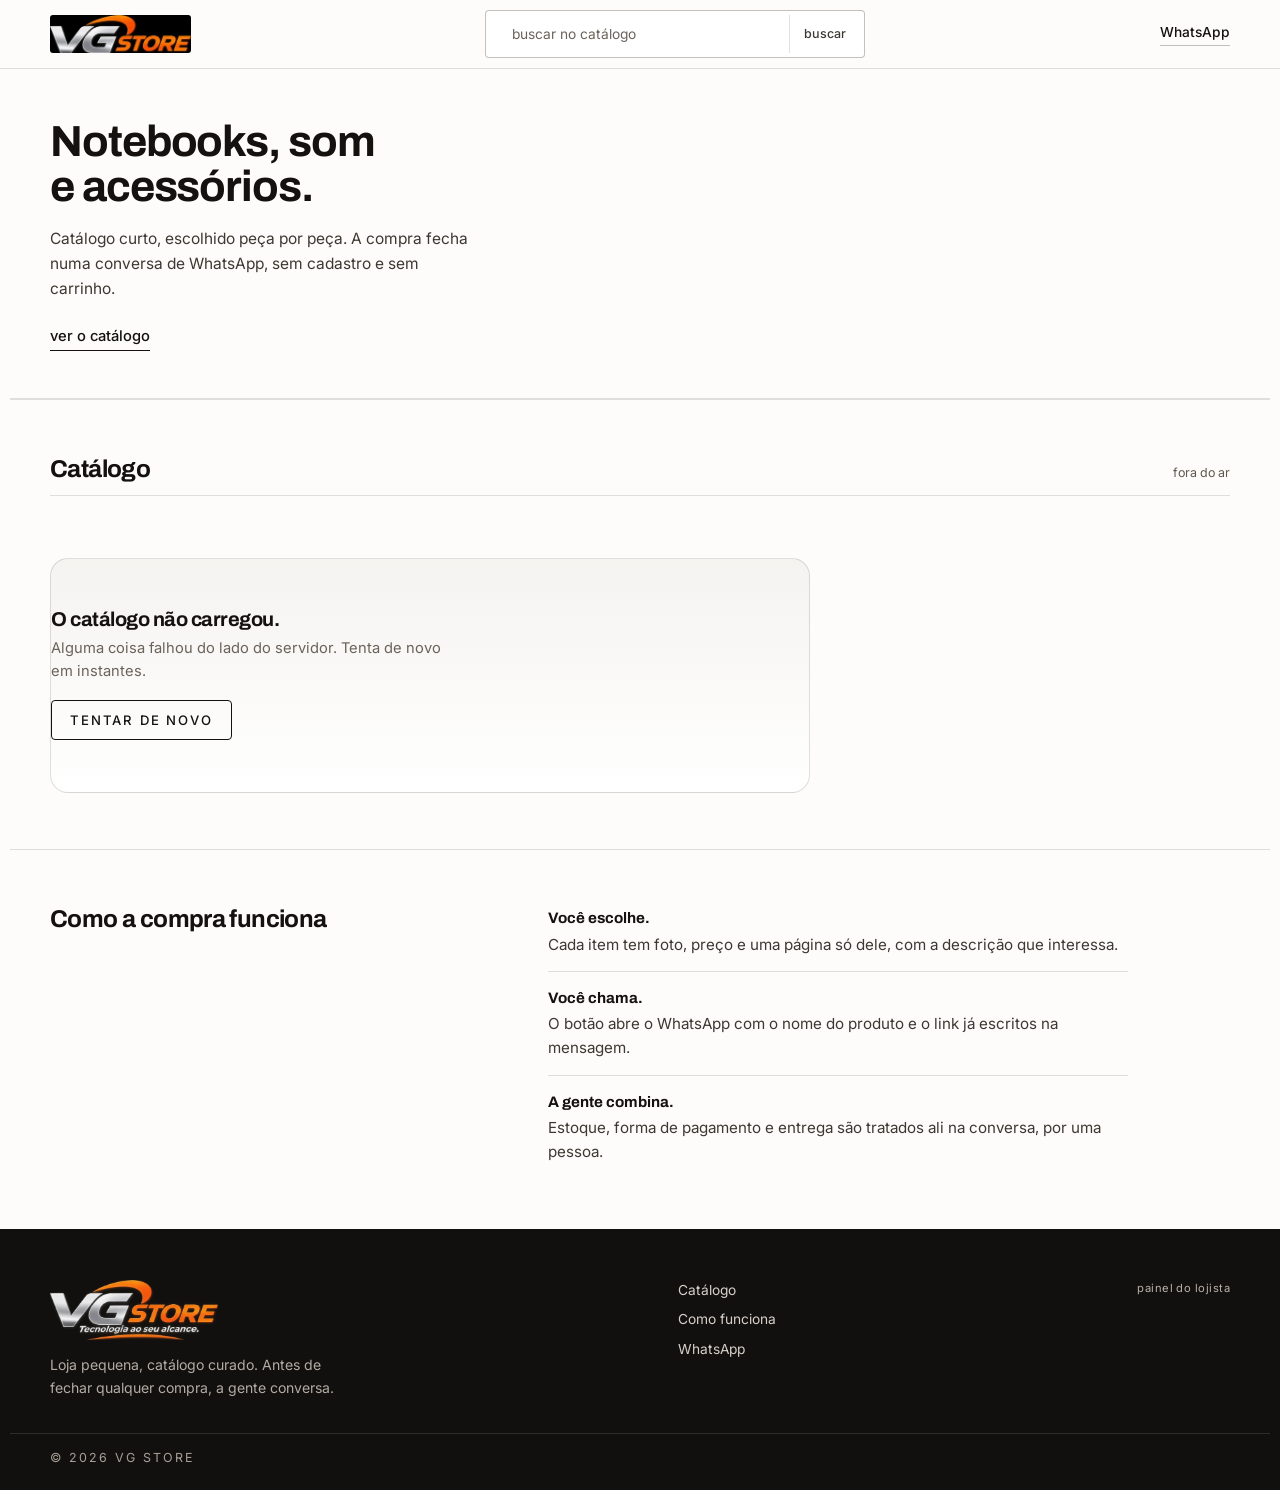
<file: index.html>
<!DOCTYPE html>
<html lang="pt-BR">
<head>
  <meta charset="UTF-8">
  <meta name="viewport" content="width=device-width, initial-scale=1">
  <meta name="description" content="Notebooks, áudio e acessórios escolhidos um por um. Compra direta pelo WhatsApp, sem cadastro e sem carrinho.">
  <meta property="og:type" content="website">
  <meta property="og:title" content="VG Store · Tecnologia ao seu alcance">
  <meta property="og:description" content="Notebooks, áudio e acessórios escolhidos um por um. Compra direta pelo WhatsApp.">
  <meta property="og:image" content="https://concreto-store-main.vercel.app/img/og-image.jpg">
  <meta property="og:image:width" content="1200">
  <meta property="og:image:height" content="630">
  <meta property="og:url" content="https://concreto-store-main.vercel.app/">
  <meta name="theme-color" content="#FF4A00">
  <meta name="twitter:card" content="summary_large_image">
  <meta name="twitter:title" content="VG Store · Tecnologia ao seu alcance">
  <meta name="twitter:description" content="Notebooks, áudio e acessórios escolhidos um por um. Compra direta pelo WhatsApp.">
  <meta name="twitter:image" content="https://concreto-store-main.vercel.app/img/og-image.jpg">
  <title>VG Store · Tecnologia ao seu alcance</title>
  <link rel="icon" href="img/favicon.svg" type="image/svg+xml">
  <link rel="preconnect" href="https://fonts.googleapis.com">
  <link rel="preconnect" href="https://fonts.gstatic.com" crossorigin>
  <link href="https://fonts.googleapis.com/css2?family=Archivo:wght@500;600;700;800&family=Inter:wght@400;500;600&family=JetBrains+Mono:wght@400;500;700&display=swap" rel="stylesheet">
  <link rel="stylesheet" href="style.css">
</head>
<body class="store">
  <a class="skip-link" href="#conteudo">pular para o conteúdo</a>

  <header class="site-header">
    <div class="header-main">
      <a class="brand" href="/" id="store-name" aria-label="VG Store, página inicial">
        <img class="brand-logo" src="/img/logo-header.webp" alt="VG Store" width="300" height="80" fetchpriority="high" decoding="async">
      </a>

      <form class="search" id="search-form" role="search" action="/">
        <label class="sr-only" for="search">buscar por nome</label>
        <input id="search" name="q" type="search" placeholder="buscar no catálogo" aria-label="Buscar no catálogo" autocomplete="off">
        <button type="submit">buscar</button>
      </form>

      <a class="header-wa" id="header-wa" href="#" target="_blank" rel="noopener">WhatsApp</a>
    </div>
  </header>

  <main id="conteudo">
    <section class="shop-intro" aria-labelledby="shop-title">
      <div class="shop-copy">
        <h1 id="shop-title">Notebooks, som<br>e acessórios.</h1>
        <p>Catálogo curto, escolhido peça por peça. A compra fecha numa conversa de WhatsApp, sem cadastro e sem carrinho.</p>
        <a class="shop-cta" href="#catalogo">ver o catálogo</a>
      </div>
      <div id="hero-product" class="hero-product" hidden></div>
    </section>

    <section class="section catalog-section" id="catalogo">
      <div class="section-head">
        <h2>Catálogo</h2>
        <span class="section-note" id="result-count"></span>
      </div>

      <div class="filter-bar">
        <div id="chips" class="chips" role="group" aria-label="filtrar por categoria"></div>
        <button class="clear-filters" id="clear-filters" type="button" hidden>limpar filtros</button>
      </div>

      <div id="skeleton" class="product-grid" aria-hidden="true">
        <div class="skeleton-card"><div class="skeleton-media"></div><div class="skeleton-line"></div><div class="skeleton-line skeleton-line--short"></div></div>
        <div class="skeleton-card"><div class="skeleton-media"></div><div class="skeleton-line"></div><div class="skeleton-line skeleton-line--short"></div></div>
        <div class="skeleton-card"><div class="skeleton-media"></div><div class="skeleton-line"></div><div class="skeleton-line skeleton-line--short"></div></div>
        <div class="skeleton-card"><div class="skeleton-media"></div><div class="skeleton-line"></div><div class="skeleton-line skeleton-line--short"></div></div>
        <div class="skeleton-card"><div class="skeleton-media"></div><div class="skeleton-line"></div><div class="skeleton-line skeleton-line--short"></div></div>
        <div class="skeleton-card"><div class="skeleton-media"></div><div class="skeleton-line"></div><div class="skeleton-line skeleton-line--short"></div></div>
      </div>

      <div id="grid" class="product-grid" aria-live="polite"></div>

      <div id="empty" class="state" hidden>
        <h2 id="empty-title">Nada com esse filtro.</h2>
        <p id="empty-text">Tenta outra categoria, muda o termo da busca ou limpa tudo.</p>
        <button class="btn btn--outline" id="empty-clear" type="button">limpar filtros</button>
      </div>

      <div id="error" class="state" hidden>
        <h2>O catálogo não carregou.</h2>
        <p>Alguma coisa falhou do lado do servidor. Tenta de novo em instantes.</p>
        <button class="btn btn--outline" id="retry" type="button">tentar de novo</button>
      </div>

      <noscript>
        <div class="state">
          <h2>Sem JavaScript, sem catálogo.</h2>
          <p>Ative o JavaScript para ver os produtos.</p>
        </div>
      </noscript>
    </section>

    <section class="shop-how" id="como-funciona">
      <h2>Como a compra funciona</h2>
      <div class="shop-how-body">
        <p><strong>Você escolhe.</strong> Cada item tem foto, preço e uma página só dele, com a descrição que interessa.</p>
        <p><strong>Você chama.</strong> O botão abre o WhatsApp com o nome do produto e o link já escritos na mensagem.</p>
        <p><strong>A gente combina.</strong> Estoque, forma de pagamento e entrega são tratados ali na conversa, por uma pessoa.</p>
      </div>
    </section>
  </main>

  <footer class="site-footer">
    <div class="footer-inner">
      <div class="footer-brand-block">
        <img class="footer-logo" src="/img/logo-footer.webp" alt="VG Store" width="800" height="267" loading="lazy" decoding="async">
        <p class="footer-note">Loja pequena, catálogo curado. Antes de fechar qualquer compra, a gente conversa.</p>
      </div>
      <nav class="footer-nav" aria-label="navegação do rodapé">
        <a href="#catalogo">Catálogo</a>
        <a href="#como-funciona">Como funciona</a>
        <a id="footer-wa" href="#" target="_blank" rel="noopener">WhatsApp</a>
      </nav>
      <a class="footer-admin" href="admin.html" rel="nofollow">painel do lojista</a>
    </div>
    <div class="footer-base">
      <span>© 2026 VG Store</span>
      
    </div>
  </footer>

  <script type="module">
    import { STORE_NAME, WHATSAPP_NUMBER } from "./js/config.js";
    import { listActiveProducts, productImages } from "./js/api.js";

    const heroProduct = document.getElementById("hero-product");
    const grid = document.getElementById("grid");
    const skeleton = document.getElementById("skeleton");
    const empty = document.getElementById("empty");
    const errorState = document.getElementById("error");
    const chips = document.getElementById("chips");
    const resultCount = document.getElementById("result-count");
    const searchInput = document.getElementById("search");
    const searchForm = document.getElementById("search-form");
    const clearFilters = document.getElementById("clear-filters");
    const emptyClear = document.getElementById("empty-clear");
    const waBase = `https://wa.me/${WHATSAPP_NUMBER}`;

    const money = new Intl.NumberFormat("pt-BR", {
      style: "currency",
      currency: "BRL"
    });

    let allProducts = [];
    let activeCategory = "todos";
    let term = "";

    document.getElementById("store-name").setAttribute("aria-label", `${STORE_NAME}, página inicial`);
    document.getElementById("header-wa").href = waBase;
    document.getElementById("footer-wa").href = waBase;
    document.title = `${STORE_NAME} · tecnologia ao seu alcance`;

    function esc(value) {
      return String(value ?? "").replace(/[&<>"']/g, (char) => ({
        "&": "&amp;",
        "<": "&lt;",
        ">": "&gt;",
        '"': "&quot;",
        "'": "&#39;"
      })[char]);
    }

    function normalize(value) {
      return String(value ?? "")
        .normalize("NFD")
        .replace(/[\u0300-\u036f]/g, "")
        .toLowerCase()
        .trim();
    }

    function productHref(product) {
      return `/p/${encodeURIComponent(product.id)}`;
    }

    function whatsappLink(product) {
      const link = new URL(productHref(product), location.href).href;
      const message = `Olá! Tenho interesse em: ${product.name}. Link: ${link}`;
      return `${waBase}?text=${encodeURIComponent(message)}`;
    }

    function coverOf(product) {
      const cover = productImages(product)[0];
      return cover ? cover.url : "";
    }

    function cardMarkup(product) {
      const href = productHref(product);
      const photo = coverOf(product);
      const price = product.price === null || product.price === undefined
        ? ""
        : `<span class="card-price">${money.format(Number(product.price))}</span>`;
      const category = product.category
        ? `<span class="card-category">${esc(product.category)}</span>`
        : "";
      const raw = (product.description || "").replace(/\s+/g, " ").trim();
      const corte = raw.slice(0, 160);
      const frase = corte.match(/^[\s\S]*[.!?](?=\s|$)/);
      const excerpt = !raw
        ? ""
        : raw.length <= 160
          ? raw
          : frase
            ? frase[0]
            : corte.replace(/\s+\S*$/, "") + "…";

      return `
        <article class="product-card">
          <a class="card-media" href="${href}" aria-label="${esc(product.name)}">
            <img src="${esc(photo)}" alt="${esc(product.name)}" width="1200" height="1500" loading="lazy" decoding="async">
          </a>
          <div class="card-info">
            <div class="card-lead">
              ${category}
              <h3><a href="${href}">${esc(product.name)}</a></h3>
              ${price}
              <a class="card-buy" href="${whatsappLink(product)}" target="_blank" rel="noopener">comprar no WhatsApp</a>
            </div>
            ${excerpt ? `<p class="card-desc">${esc(excerpt)}</p>` : ""}
          </div>
        </article>
      `;
    }

    function renderHero(product) {
      if (!product) {
        heroProduct.hidden = true;
        return;
      }

      const href = productHref(product);
      const photo = coverOf(product);

      heroProduct.innerHTML = `
        <a class="hero-photo" href="${href}" aria-label="${esc(product.name)}">
          <img src="${esc(photo)}" alt="${esc(product.name)}" width="1200" height="900" fetchpriority="high" decoding="async">
        </a>
      `;
      heroProduct.hidden = false;
    }

    function renderChips() {
      const categories = [...new Set(allProducts.map((product) => product.category).filter(Boolean))]
        .sort((a, b) => a.localeCompare(b, "pt-BR"));

      chips.innerHTML = ["todos", ...categories].map((category) => `
        <button class="chip${activeCategory === category ? " is-active" : ""}" type="button" data-category="${esc(category)}" aria-pressed="${activeCategory === category}">
          ${esc(category)}
        </button>
      `).join("");
    }

    function filteredProducts() {
      return allProducts.filter((product) => {
        const categoryOk = activeCategory === "todos" || product.category === activeCategory;
        const termOk = !term || normalize(product.name).includes(term) || normalize(product.category).includes(term);
        return categoryOk && termOk;
      });
    }

    function applyFilters() {
      const filtered = filteredProducts();
      const hasFilters = term || activeCategory !== "todos";

      grid.innerHTML = filtered.map(cardMarkup).join("");

      document.querySelector(".filter-bar").hidden = allProducts.length < 2;
      grid.classList.toggle("is-solo", filtered.length === 1);
      resultCount.textContent = filtered.length === 1 ? "1 produto" : `${filtered.length} produtos`;
      clearFilters.hidden = !hasFilters;

      if (!filtered.length) {
        empty.hidden = false;
        if (!allProducts.length) {
          document.getElementById("empty-title").textContent = "Catálogo em atualização.";
          document.getElementById("empty-text").textContent = "Nenhum produto no ar agora. Chama no WhatsApp que a gente te diz o que chega primeiro.";
          emptyClear.hidden = true;
        } else {
          document.getElementById("empty-title").textContent = "Nada com esse filtro.";
          document.getElementById("empty-text").textContent = "Tenta outra categoria, muda o termo da busca ou limpa tudo.";
          emptyClear.hidden = false;
        }
      } else {
        empty.hidden = true;
      }
    }

    function resetFilters() {
      term = "";
      activeCategory = "todos";
      searchInput.value = "";
      renderChips();
      applyFilters();
    }

    async function load() {
      skeleton.hidden = false;
      errorState.hidden = true;
      empty.hidden = true;
      chips.innerHTML = "";
      clearFilters.hidden = true;
      grid.innerHTML = "";
      resultCount.textContent = "";

      try {
        allProducts = await listActiveProducts();
        skeleton.hidden = true;

        if (!allProducts.length) {
          renderHero(null);
          applyFilters();
          return;
        }

        const hero = allProducts.find((product) => product.featured) || allProducts[0];
        renderHero(hero);
        renderChips();
        applyFilters();
      } catch (failure) {
        console.error(failure);
        skeleton.hidden = true;
        errorState.hidden = false;
        renderHero(null);
        resultCount.textContent = "fora do ar";
      }
    }

    searchInput.addEventListener("input", () => {
      term = normalize(searchInput.value);
      applyFilters();
    });

    searchForm.addEventListener("submit", (event) => {
      event.preventDefault();
      term = normalize(searchInput.value);
      applyFilters();
      document.getElementById("catalogo").scrollIntoView({ behavior: "smooth", block: "start" });
    });

    chips.addEventListener("click", (event) => {
      const button = event.target.closest("button[data-category]");
      if (!button) return;
      activeCategory = button.dataset.category;
      renderChips();
      applyFilters();
    });

    clearFilters.addEventListener("click", resetFilters);
    emptyClear.addEventListener("click", resetFilters);
    document.getElementById("retry").addEventListener("click", load);

    const initialQuery = new URLSearchParams(location.search).get("q");
    if (initialQuery) {
      searchInput.value = initialQuery;
      term = normalize(initialQuery);
    }

    const revealTargets = document.querySelectorAll(".shop-intro, .section, .shop-how");
    if ("IntersectionObserver" in window && !matchMedia("(prefers-reduced-motion: reduce)").matches) {
      const observer = new IntersectionObserver((entries) => {
        entries.forEach((entry) => {
          if (!entry.isIntersecting) return;
          entry.target.classList.add("is-in");
          observer.unobserve(entry.target);
        });
      }, { rootMargin: "0px 0px -10% 0px", threshold: 0.05 });

      revealTargets.forEach((element) => {
        element.classList.add("reveal");
        observer.observe(element);
      });
    }

    load();
  </script>
</body>
</html>
</file>
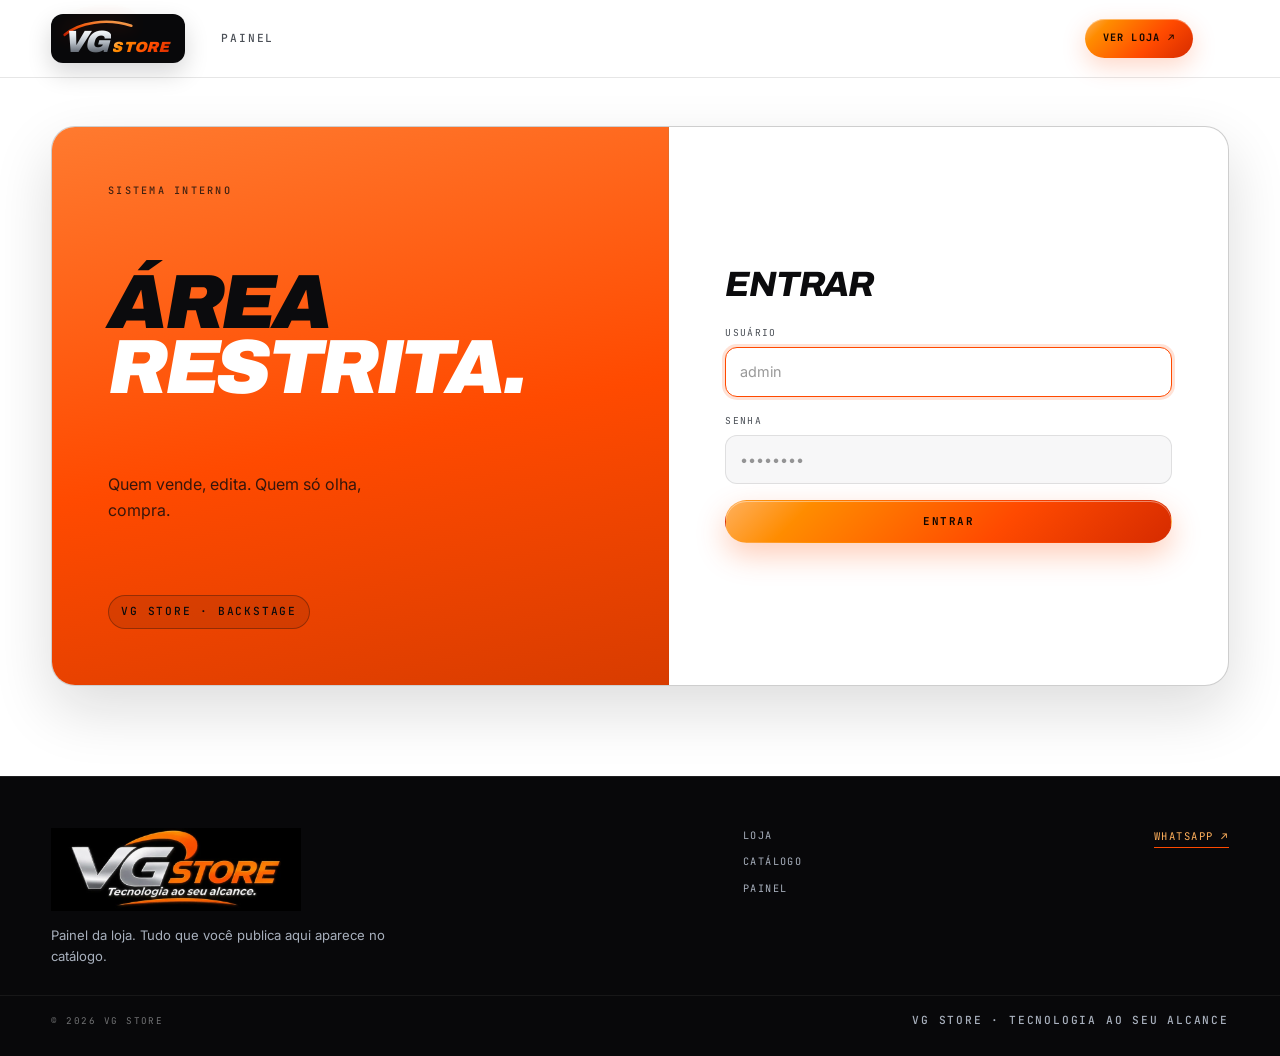
<file: admin.html>
<!DOCTYPE html>
<html lang="pt-BR">
<head>
  <meta charset="UTF-8">
  <meta name="viewport" content="width=device-width, initial-scale=1">
  <meta name="robots" content="noindex,nofollow">
  <title>Painel · VG Store</title>
  <link rel="icon" href="img/favicon.svg" type="image/svg+xml">
  <link rel="preconnect" href="https://fonts.googleapis.com">
  <link rel="preconnect" href="https://fonts.gstatic.com" crossorigin>
  <link href="https://fonts.googleapis.com/css2?family=Archivo:ital,wght@0,600;0,700;0,800;1,700;1,800;1,900&family=Inter:wght@400;500;600;700&family=JetBrains+Mono:wght@400;500;700&display=swap" rel="stylesheet">
  <link rel="stylesheet" href="style.css">
  <meta name="theme-color" content="#FF4A00">
  <meta name="robots" content="noindex, nofollow">
</head>
<body class="admin-page">
  <a class="skip-link" href="#conteudo">pular para o conteúdo</a>

  <header class="site-header site-header--admin">
    <div class="header-main">
      <a class="brand" href="index.html" id="store-name" aria-label="VG Store, página inicial">
        <svg class="brand-swoosh" viewBox="0 0 124 34" aria-hidden="true" focusable="false">
          <defs>
            <linearGradient id="swooshGrad" x1="0" y1="1" x2="1" y2="0">
              <stop offset="0" stop-color="#C82100"/>
              <stop offset="0.45" stop-color="#FF5A0A"/>
              <stop offset="1" stop-color="#FFB05C"/>
            </linearGradient>
          </defs>
          <path d="M3 28C28 6 78 -2 121 12" fill="none" stroke="url(#swooshGrad)" stroke-width="4.5" stroke-linecap="round"/>
        </svg>
        <span class="brand-type"><span class="brand-vg">VG</span><span class="brand-store">STORE</span></span>
      </a>
      <span class="header-tag mono">painel</span>
      <a class="header-wa" href="index.html">ver loja ↗</a>
    </div>
  </header>

  <main id="conteudo" class="admin-main">
    <section id="login-view" class="login-shell">
      <div class="login-statement">
        <p class="eyebrow">sistema interno</p>
        <h1>ÁREA<br><span class="mark">RESTRITA.</span></h1>
        <p>Quem vende, edita. Quem só olha, compra.</p>
        <span class="login-stamp mono">vg store · backstage</span>
      </div>

      <div class="login-card">
        <h2>entrar</h2>
        <form id="login-form" class="form" novalidate>
          <div class="field">
            <label for="login-user">usuário</label>
            <input id="login-user" type="text" autocomplete="username" placeholder="admin">
          </div>
          <div class="field">
            <label for="login-password">senha</label>
            <input id="login-password" type="password" autocomplete="current-password" placeholder="••••••••">
          </div>
          <p id="login-error" class="login-error" role="alert" hidden></p>
          <button id="login-button" class="btn btn-buy" type="submit">entrar</button>
        </form>
      </div>
    </section>

    <section id="admin-view" hidden>
      <div class="admin-top">
        <div>
          <p class="eyebrow">sistema interno</p>
          <h1>PAINEL.</h1>
        </div>
        <button id="logout" class="btn btn--ghost" type="button">sair</button>
      </div>

      <div class="admin-layout">
        <section class="admin-form" aria-labelledby="form-title">
          <h2 id="form-title">novo produto</h2>

          <form id="product-form" class="form" novalidate>
            <div class="field">
              <label for="name">nome *</label>
              <input id="name" type="text" maxlength="120" autocomplete="off" placeholder="nome do produto">
            </div>

            <div class="field-row">
              <div class="field">
                <label for="price">preço</label>
                <input id="price" type="text" inputmode="decimal" maxlength="20" autocomplete="off" placeholder="0,00">
              </div>
              <div class="field">
                <label for="category">categoria</label>
                <input id="category" type="text" maxlength="40" autocomplete="off" placeholder="notebook, tv box..." list="category-options">
                <datalist id="category-options">
                  <option value="Notebook"></option>
                  <option value="Smartphone"></option>
                  <option value="Tablet"></option>
                  <option value="TV Box"></option>
                  <option value="Audio"></option>
                  <option value="Acessorio"></option>
                  <option value="Monitor"></option>
                  <option value="Console"></option>
                  <option value="Periferico"></option>
                  <option value="Outro"></option>
                </datalist>
              </div>
            </div>

            <div class="field">
              <label for="photo">fotos</label>
              <input id="photo" type="file" accept="image/*" multiple>
              <p class="field-hint">ate 6 fotos. a primeira vira a capa do catalogo.</p>
              <div id="photo-preview" class="photo-preview photo-preview--grid" hidden></div>
            </div>

            <div class="field">
              <label for="description">descrição</label>
              <textarea id="description" rows="5" maxlength="2000" placeholder="marca, modelo, memória, garantia..."></textarea>
            </div>

            <label class="check">
              <input id="featured" type="checkbox">
              <span class="check-box" aria-hidden="true"></span>
              <span>colocar em destaque na loja</span>
            </label>

            <div class="form-actions">
              <button id="save-button" class="btn btn-buy" type="submit">salvar produto</button>
              <button id="cancel-edit" class="text-button" type="button" hidden>cancelar</button>
            </div>
          </form>
        </section>

        <section class="admin-list-wrap" aria-labelledby="list-title">
          <div class="list-head">
            <h2 id="list-title">estoque</h2>
            <span id="admin-count" class="section-note"></span>
          </div>
          <div class="stock-tools">
            <input id="stock-search" type="search" placeholder="buscar no estoque" autocomplete="off" aria-label="buscar no estoque">
            <select id="stock-sort" aria-label="ordenar estoque">
              <option value="recent">mais recentes</option>
              <option value="name">nome a-z</option>
              <option value="price-asc">menor preco</option>
              <option value="price-desc">maior preco</option>
            </select>
          </div>
          <div id="admin-list" class="admin-list"></div>
          <div id="list-empty" class="state state--small" hidden>
            <p class="state-code">00</p>
            <h3>Estoque vazio.</h3>
            <p>Cadastra o primeiro produto antes que o drop vire lenda.</p>
          </div>
        </section>
      </div>
    </section>
  </main>

  <div id="toast" class="toast" role="status" aria-live="polite"></div>

  <footer class="site-footer">
    <div class="footer-inner">
      <div class="footer-brand-block">
        <img class="footer-logo" src="img/logo.webp" alt="VG Store" width="800" height="267" loading="lazy" decoding="async">
        <p class="footer-note">Painel da loja. Tudo que você publica aqui aparece no catálogo.</p>
      </div>
      <nav class="footer-nav" aria-label="navegação do rodapé">
        <a href="index.html">loja</a>
        <a href="index.html#catalogo">catálogo</a>
        <a href="admin.html">painel</a>
      </nav>
      <a class="footer-wa" id="footer-wa" href="#" target="_blank" rel="noopener">whatsapp ↗</a>
    </div>
    <div class="footer-base">
      <span>© 2026 VG Store</span>
      <span class="mono">vg store · tecnologia ao seu alcance</span>
    </div>
  </footer>

  <script type="module">
    import { ADMIN_PASSWORD, ADMIN_USER, STORE_NAME, WHATSAPP_NUMBER } from "./js/config.js";
    import {
      createProduct,
      deleteProduct,
      listAllProducts,
      productImages,
      removeProductImage,
      updateProduct,
      uploadProductImage
    } from "./js/api.js";

    const SESSION_KEY = "vg-store-admin";
    const money = new Intl.NumberFormat("pt-BR", {
      style: "currency",
      currency: "BRL"
    });

    const loginView = document.getElementById("login-view");
    const adminView = document.getElementById("admin-view");
    const loginForm = document.getElementById("login-form");
    const loginUser = document.getElementById("login-user");
    const loginPassword = document.getElementById("login-password");
    const loginButton = document.getElementById("login-button");
    const loginError = document.getElementById("login-error");
    const logoutButton = document.getElementById("logout");

    const productForm = document.getElementById("product-form");
    const formTitle = document.getElementById("form-title");
    const nameInput = document.getElementById("name");
    const priceInput = document.getElementById("price");
    const categoryInput = document.getElementById("category");
    const photoInput = document.getElementById("photo");
    const descriptionInput = document.getElementById("description");
    const featuredInput = document.getElementById("featured");
    const photoPreview = document.getElementById("photo-preview");
    const saveButton = document.getElementById("save-button");
    const cancelEdit = document.getElementById("cancel-edit");
    const adminList = document.getElementById("admin-list");
    const stockSearch = document.getElementById("stock-search");
    const stockSort = document.getElementById("stock-sort");
    const listEmpty = document.getElementById("list-empty");
    const adminCount = document.getElementById("admin-count");
    const toast = document.getElementById("toast");

    let products = [];
    let editingId = null;
    let originalImages = [];
    let existingImages = [];
    let newFiles = [];
    let previewUrls = [];
    let processingPhoto = false;
    let photoToken = 0;
    let toastTimer = null;

    document.getElementById("store-name").setAttribute("aria-label", `${STORE_NAME}, página inicial`);
    document.getElementById("footer-wa").href = `https://wa.me/${WHATSAPP_NUMBER}`;
    document.title = `painel · ${STORE_NAME}`;

    function isLoggedIn() {
      try {
        return localStorage.getItem(SESSION_KEY) === "ok";
      } catch (error) {
        return false;
      }
    }

    function startSession() {
      try {
        localStorage.setItem(SESSION_KEY, "ok");
      } catch (error) {
        console.error(error);
      }
    }

    function endSession() {
      try {
        localStorage.removeItem(SESSION_KEY);
      } catch (error) {
        console.error(error);
      }
    }

    function esc(value) {
      return String(value ?? "").replace(/[&<>"']/g, (char) => ({
        "&": "&amp;",
        "<": "&lt;",
        ">": "&gt;",
        '"': "&quot;",
        "'": "&#39;"
      })[char]);
    }

    function notify(message, type = "ok") {
      toast.textContent = message;
      toast.className = `toast is-visible${type === "error" ? " toast--error" : ""}`;
      clearTimeout(toastTimer);
      toastTimer = setTimeout(() => {
        toast.className = "toast";
      }, 4000);
    }

    function setLoginError(message) {
      if (!message) {
        loginError.hidden = true;
        loginError.textContent = "";
        return;
      }
      loginError.hidden = false;
      loginError.textContent = message;
    }

    function setLoginBusy(busy) {
      loginButton.disabled = busy;
      loginButton.textContent = busy ? "entrando..." : "entrar";
    }

    function setSaving(busy) {
      saveButton.disabled = busy;
      saveButton.textContent = busy
        ? "salvando..."
        : editingId
          ? "salvar alterações"
          : "salvar produto";
    }

    function priceLabel(price) {
      return price === null || price === undefined ? "sem preço" : money.format(Number(price));
    }

    function parsePrice(raw) {
      const clean = raw.replace(/\s/g, "");
      if (!clean) return null;
      const normalized = clean.includes(",")
        ? clean.replace(/\./g, "").replace(",", ".")
        : clean;
      const value = Number(normalized);
      return Number.isFinite(value) ? value : NaN;
    }

    function revokePreviews() {
      previewUrls.forEach((url) => URL.revokeObjectURL(url));
      previewUrls = [];
    }

    function clearPreview() {
      revokePreviews();
      photoPreview.hidden = true;
      photoPreview.innerHTML = "";
    }

    function renderPreview() {
      revokePreviews();

      const items = [
        ...existingImages.map((image, index) => ({
          src: image.url,
          kind: "existing",
          index
        })),
        ...newFiles.map((file, index) => {
          const url = URL.createObjectURL(file);
          previewUrls.push(url);
          return { src: url, kind: "new", index };
        })
      ];

      if (!items.length) {
        clearPreview();
        return;
      }

      photoPreview.hidden = false;
      photoPreview.innerHTML = items.map((item, position) => `
        <figure class="photo-item">
          <img src="${esc(item.src)}" alt="foto ${position + 1}" width="160" height="200">
          ${position === 0 ? '<span class="photo-cover">capa</span>' : ""}
          <button type="button" class="photo-remove" data-kind="${item.kind}" data-index="${item.index}" aria-label="remover foto ${position + 1}">x</button>
        </figure>
      `).join("");
    }

    function resetPhotos() {
      existingImages = [];
      newFiles = [];
      originalImages = [];
      photoInput.value = "";
      clearPreview();
    }

    function resetForm() {
      editingId = null;
      resetPhotos();
      processingPhoto = false;
      photoToken += 1;
      productForm.reset();
      photoInput.value = "";
      formTitle.textContent = "novo produto";
      saveButton.textContent = "salvar produto";
      saveButton.disabled = false;
      cancelEdit.hidden = true;
    }

    function plain(value) {
      return String(value || "")
        .normalize("NFD")
        .replace(/[\u0300-\u036f]/g, "")
        .toLowerCase();
    }

    function visibleProducts() {
      const term = plain(stockSearch.value).trim();
      const sort = stockSort.value;

      const filtered = term
        ? products.filter((product) => plain(`${product.name} ${product.category}`).includes(term))
        : products.slice();

      const price = (product) =>
        product.price === null || product.price === undefined ? Infinity : Number(product.price);

      if (sort === "name") filtered.sort((a, b) => String(a.name).localeCompare(String(b.name), "pt-BR"));
      else if (sort === "price-asc") filtered.sort((a, b) => price(a) - price(b));
      else if (sort === "price-desc") filtered.sort((a, b) => price(b) - price(a));
      else filtered.sort((a, b) => new Date(b.created_at) - new Date(a.created_at));

      return filtered;
    }

    function renderList() {
      const shown = visibleProducts();
      adminCount.textContent = `${String(shown.length).padStart(2, "0")} de ${String(products.length).padStart(2, "0")} ${products.length === 1 ? "item" : "itens"}`;
      listEmpty.hidden = products.length > 0;

      if (!products.length) {
        adminList.innerHTML = "";
        return;
      }

      if (!shown.length) {
        adminList.innerHTML = '<p class="admin-empty">nenhum produto com esse nome.</p>';
        return;
      }

      adminList.innerHTML = shown.map((product) => {
        const gallery = productImages(product);
        return `
        <article class="admin-row" data-id="${esc(product.id)}">
          <div class="admin-row-thumb">
            <img src="${esc(gallery.length ? gallery[0].url : "")}" alt="" width="90" height="112" loading="lazy">
            ${gallery.length > 1 ? `<span class="badge badge--count">${gallery.length} fotos</span>` : ""}
          </div>
          <div class="admin-row-info">
            <div class="admin-row-top">
              <h3>${esc(product.name)}</h3>
              <div class="badges">
                ${product.featured ? '<span class="badge badge--accent">destaque</span>' : ""}
                <span class="badge ${product.active ? "" : "badge--muted"}">${product.active ? "no ar" : "oculto"}</span>
              </div>
            </div>
            <p class="admin-row-meta">${esc(product.category || "sem categoria")} · ${priceLabel(product.price)}</p>
          </div>
          <div class="admin-row-actions">
            <button type="button" data-action="toggle" data-id="${esc(product.id)}">${product.active ? "ocultar" : "publicar"}</button>
            <button type="button" data-action="edit" data-id="${esc(product.id)}">editar</button>
            <button type="button" class="danger" data-action="delete" data-id="${esc(product.id)}">excluir</button>
          </div>
        </article>
      `;
      }).join("");
    }

    async function loadProducts() {
      adminList.innerHTML = '<p class="admin-loading">carregando estoque...</p>';
      listEmpty.hidden = true;

      try {
        products = await listAllProducts();
        renderList();
      } catch (failure) {
        console.error(failure);
        adminList.innerHTML = '<p class="admin-empty">catálogo fora do ar — o painel não conseguiu falar com a base de produtos (confira <span class="mono">js/config.js</span>).</p>';
        adminCount.textContent = "—";
        notify("não deu para carregar o estoque. confira js/config.js.", "error");
      }
    }

    function startEdit(product) {
      editingId = product.id;
      originalImages = productImages(product);
      existingImages = originalImages.slice();
      newFiles = [];
      processingPhoto = false;
      photoToken += 1;

      nameInput.value = product.name;
      priceInput.value = product.price === null || product.price === undefined
        ? ""
        : Number(product.price).toFixed(2).replace(".", ",");
      categoryInput.value = product.category || "";
      descriptionInput.value = product.description || "";
      featuredInput.checked = Boolean(product.featured);
      photoInput.value = "";

      renderPreview();
      formTitle.textContent = "editar produto";
      saveButton.textContent = "salvar alterações";
      cancelEdit.hidden = false;

      window.scrollTo({ top: 0, behavior: "smooth" });
      nameInput.focus({ preventScroll: true });
    }

    function showLogin() {
      adminView.hidden = true;
      loginView.hidden = false;
      resetForm();
      loginPassword.value = "";
      setLoginError("");
      loginUser.focus();
    }

    async function enterPanel() {
      loginView.hidden = true;
      adminView.hidden = false;
      resetForm();
      setLoginError("");
      await loadProducts();
    }

    loginForm.addEventListener("submit", async (event) => {
      event.preventDefault();

      const user = loginUser.value.trim().toLowerCase();
      const password = loginPassword.value;

      if (!user || !password) {
        setLoginError("preenche usuário e senha.");
        return;
      }

      if (user !== ADMIN_USER.toLowerCase() || password !== ADMIN_PASSWORD) {
        setLoginError("usuário ou senha incorretos.");
        loginPassword.select();
        return;
      }

      setLoginBusy(true);
      setLoginError("");

      startSession();
      loginForm.reset();
      await enterPanel();
      setLoginBusy(false);
    });

    logoutButton.addEventListener("click", () => {
      endSession();
      showLogin();
      window.scrollTo({ top: 0, behavior: "smooth" });
    });

    photoInput.addEventListener("change", () => {
      const files = Array.from(photoInput.files || []);
      photoInput.value = "";
      if (!files.length) return;

      const images = files.filter((file) => file.type.startsWith("image/"));
      if (images.length !== files.length) {
        notify("só sobe arquivo de imagem.", "error");
      }

      const room = 6 - existingImages.length - newFiles.length;
      if (room <= 0) {
        notify("limite de 6 fotos por produto.", "error");
        return;
      }

      if (images.length > room) {
        notify(`cabem mais ${room} foto(s) nesse produto.`, "error");
      }

      newFiles = newFiles.concat(images.slice(0, room));
      photoToken += 1;
      processingPhoto = false;
      saveButton.disabled = false;
      renderPreview();
    });

    photoPreview.addEventListener("click", (event) => {
      const button = event.target.closest(".photo-remove");
      if (!button) return;

      const index = Number(button.dataset.index);
      if (button.dataset.kind === "existing") existingImages.splice(index, 1);
      else newFiles.splice(index, 1);

      renderPreview();
    });

    productForm.addEventListener("submit", async (event) => {
      event.preventDefault();

      if (processingPhoto) {
        notify("espera a foto terminar de processar.", "error");
        return;
      }

      const name = nameInput.value.trim();
      const description = descriptionInput.value.trim();
      const category = categoryInput.value.trim();
      const price = parsePrice(priceInput.value.trim());

      if (!name) {
        notify("o nome é obrigatório.", "error");
        nameInput.focus();
        return;
      }

      if (!editingId && !newFiles.length) {
        notify("a primeira foto é obrigatória.", "error");
        photoInput.focus();
        return;
      }

      if (price !== null && (!Number.isFinite(price) || price < 0)) {
        notify("o preço precisa ser um número maior ou igual a zero.", "error");
        priceInput.focus();
        return;
      }

      setSaving(true);
      const uploaded = [];

      try {
        const payload = {
          name,
          description: description || null,
          price,
          category: category || null,
          featured: featuredInput.checked
        };

        for (const file of newFiles) {
          uploaded.push(await uploadProductImage(file));
        }

        const gallery = [...existingImages, ...uploaded];

        if (gallery.length) {
          payload.image_url = gallery[0].url;
          payload.image_path = gallery[0].path || null;
          payload.images = gallery.slice(1).map((image) => ({ url: image.url, path: image.path || null }));
        }

        let saved = null;

        if (editingId) {
          saved = await updateProduct(editingId, payload);
          notify("produto atualizado. já está na loja.");
        } else {
          payload.active = true;
          saved = await createProduct(payload);
          notify("produto salvo. já está no ar.");
        }

        // banco sem a coluna images: só a capa foi guardada
        if (payload.images && payload.images.length) {
          const total = Array.isArray(saved && saved.images) ? saved.images.length : 0;
          if (total !== payload.images.length) {
            setTimeout(() => notify("só a capa foi salva: rode o SQL da migração 2 no Supabase para guardar a galeria.", "error"), 1600);
          }
        }

        const kept = new Set(existingImages.map((image) => image.path));
        for (const image of originalImages) {
          if (!image.path || kept.has(image.path)) continue;
          try {
            await removeProductImage(image.path);
          } catch (cleanupFailure) {
            console.error(cleanupFailure);
          }
        }

        resetForm();
        await loadProducts();
      } catch (failure) {
        console.error(failure);

        for (const image of uploaded) {
          try {
            await removeProductImage(image.path);
          } catch (cleanupFailure) {
            console.error(cleanupFailure);
          }
        }

        notify("não deu para salvar. tenta de novo.", "error");
      } finally {
        setSaving(false);
      }
    });

    cancelEdit.addEventListener("click", resetForm);

    adminList.addEventListener("click", async (event) => {
      const button = event.target.closest("button[data-action]");
      if (!button) return;

      const id = button.dataset.id;
      const product = products.find((item) => item.id === id);
      if (!product) return;

      if (button.dataset.action === "edit") {
        startEdit(product);
        return;
      }

      button.disabled = true;

      try {
        if (button.dataset.action === "toggle") {
          await updateProduct(id, { active: !product.active });
          notify(product.active ? "produto oculto." : "produto no ar de novo.");
          await loadProducts();
        }

        if (button.dataset.action === "delete") {
          if (!confirm(`excluir "${product.name}"? isso não volta atrás.`)) {
            button.disabled = false;
            return;
          }

          for (const image of productImages(product)) {
            if (!image.path) continue;
            try {
              await removeProductImage(image.path);
            } catch (cleanupFailure) {
              console.error(cleanupFailure);
            }
          }
          await deleteProduct(id);

          if (editingId === id) resetForm();
          notify("produto excluído.");
          await loadProducts();
        }
      } catch (failure) {
        console.error(failure);
        notify(
          button.dataset.action === "delete"
            ? "não deu para excluir. tenta de novo."
            : "não deu para atualizar. tenta de novo.",
          "error"
        );
        button.disabled = false;
      }
    });

    stockSearch.addEventListener("input", renderList);
    stockSort.addEventListener("change", renderList);

    async function init() {
      if (isLoggedIn()) {
        await enterPanel();
      } else {
        showLogin();
      }
    }

    init();
  </script>
</body>
</html>
</file>
<file: style.css>
/* ============================================================
   VG STORE — tecnologia ao seu alcance
   Paleta: preto profundo, cromo e laranja.
   ============================================================ */

:root {
  --bg: #08080A;
  --bg-black: #000000;
  --surface: #0E0F13;
  --surface-2: #14161C;
  --surface-3: #1B1E25;
  --ink: #F2F4F7;
  --muted: #A8B0BD;
  --faint: rgba(242, 244, 247, 0.44);
  --line: rgba(255, 255, 255, 0.09);
  --line-strong: rgba(255, 255, 255, 0.18);
  --orange: #FF4A00;
  --orange-hi: #FF8C00;
  --orange-soft: #FFB05C;
  --orange-deep: #C82100;
  --chrome: linear-gradient(178deg, #FFFFFF 0%, #E7EBEF 22%, #B9C0C8 50%, #767D87 78%, #4A5058 100%);
  --orange-grad: linear-gradient(135deg, #FFB05C 0%, #FF8C00 18%, #FF4A00 62%, #D62B00 100%);
  --display: "Archivo", "Arial Black", system-ui, sans-serif;
  --body: "Inter", system-ui, -apple-system, "Segoe UI", sans-serif;
  --mono: "JetBrains Mono", "SFMono-Regular", Consolas, monospace;
  --max: 1400px;
  --gutter: clamp(18px, 4vw, 64px);
  --radius: 18px;
  --radius-sm: 12px;
}

*,
*::before,
*::after {
  box-sizing: border-box;
}

html {
  color-scheme: dark;
  -webkit-text-size-adjust: 100%;
  scroll-behavior: smooth;
}

body {
  margin: 0;
  font-family: var(--body);
  font-size: 16px;
  line-height: 1.6;
  color: var(--ink);
  background-color: var(--bg);
  background-image:
    radial-gradient(1000px 560px at 82% -12%, rgba(255, 74, 0, 0.16), transparent 62%),
    radial-gradient(760px 420px at 4% 2%, rgba(255, 255, 255, 0.05), transparent 60%);
  background-repeat: no-repeat;
  -webkit-font-smoothing: antialiased;
}

[hidden] {
  display: none !important;
}

img {
  display: block;
  max-width: 100%;
}

a {
  color: inherit;
  text-decoration: none;
}

button,
input,
textarea {
  font: inherit;
  color: inherit;
}

button {
  cursor: pointer;
}

::selection {
  color: #120700;
  background: var(--orange-hi);
}

:focus-visible {
  outline: 2px solid var(--orange-hi);
  outline-offset: 3px;
  border-radius: 4px;
}

.sr-only {
  position: absolute;
  width: 1px;
  height: 1px;
  padding: 0;
  margin: -1px;
  overflow: hidden;
  clip: rect(0, 0, 0, 0);
  white-space: nowrap;
  border: 0;
}

.mono {
  font-family: var(--mono);
  font-size: 0.7rem;
  font-weight: 500;
  letter-spacing: 0.16em;
  text-transform: uppercase;
  color: var(--muted);
}

.skip-link {
  position: absolute;
  top: -100px;
  left: 16px;
  z-index: 200;
  padding: 12px 18px;
  color: #120700;
  background: var(--orange-grad);
  border-radius: 999px;
  font-size: 0.76rem;
  font-weight: 700;
  letter-spacing: 0.08em;
  text-transform: uppercase;
}

.skip-link:focus {
  top: 12px;
}

/* ---------------- topline ---------------- */

.topline {
  display: flex;
  align-items: center;
  justify-content: space-between;
  gap: 16px;
  padding: 8px var(--gutter);
  color: rgba(242, 244, 247, 0.6);
  background: var(--bg-black);
  border-bottom: 1px solid rgba(255, 255, 255, 0.06);
  font-family: var(--mono);
  font-size: 0.63rem;
  letter-spacing: 0.2em;
  text-transform: uppercase;
}

.topline a {
  color: var(--orange-soft);
}

.topline a:hover {
  color: #fff;
}

/* ---------------- header ---------------- */

.site-header {
  position: sticky;
  top: 0;
  z-index: 80;
  background: rgba(8, 8, 10, 0.82);
  border-bottom: 1px solid var(--line);
  backdrop-filter: blur(16px) saturate(140%);
  -webkit-backdrop-filter: blur(16px) saturate(140%);
}

.header-main {
  display: grid;
  grid-template-columns: minmax(0, 1fr) auto;
  align-items: center;
  gap: 12px 14px;
  width: 100%;
  max-width: calc(var(--max) + var(--gutter) * 2);
  margin-inline: auto;
  padding: 14px var(--gutter);
}

.site-header--admin .header-main {
  grid-template-columns: auto auto minmax(0, 1fr) auto;
}

.header-tag {
  color: var(--faint);
}

.brand {
  display: inline-flex;
  align-items: center;
  position: relative;
  padding-top: 8px;
  white-space: nowrap;
}

.brand-swoosh {
  position: absolute;
  top: -2px;
  left: 0;
  width: clamp(74px, 9vw, 92px);
  height: auto;
  opacity: 0.95;
  filter: drop-shadow(0 0 10px rgba(255, 74, 0, 0.45));
}

.brand-type {
  display: inline-flex;
  align-items: baseline;
  gap: 0.16em;
  font-family: var(--display);
  font-weight: 900;
  font-style: italic;
  line-height: 0.85;
  text-transform: uppercase;
  transform: skewX(-6deg);
}

.brand-vg {
  font-size: clamp(1.5rem, 2.4vw, 1.95rem);
  letter-spacing: -0.045em;
  background: var(--chrome);
  -webkit-background-clip: text;
  background-clip: text;
  -webkit-text-fill-color: transparent;
  color: transparent;
}

.brand-store {
  font-size: clamp(0.78rem, 1.15vw, 0.98rem);
  letter-spacing: 0.02em;
  background: var(--orange-grad);
  -webkit-background-clip: text;
  background-clip: text;
  -webkit-text-fill-color: transparent;
  color: transparent;
}

.brand:hover .brand-swoosh {
  filter: drop-shadow(0 0 16px rgba(255, 74, 0, 0.75));
}

.header-nav {
  display: none;
  align-items: center;
  gap: 22px;
  font-family: var(--mono);
  font-size: 0.66rem;
  letter-spacing: 0.14em;
  text-transform: uppercase;
  color: var(--muted);
}

.header-nav a {
  position: relative;
  padding-bottom: 3px;
  transition: color 160ms ease;
}

.header-nav a::after {
  content: "";
  position: absolute;
  left: 0;
  bottom: 0;
  width: 0;
  height: 1px;
  background: var(--orange);
  transition: width 180ms ease;
}

.header-nav a:hover {
  color: var(--ink);
}

.header-nav a:hover::after {
  width: 100%;
}

.search {
  display: flex;
  align-items: center;
  grid-column: 1 / -1;
  width: 100%;
  max-width: none;
  padding: 4px 4px 4px 14px;
  gap: 8px;
  background: rgba(255, 255, 255, 0.035);
  border: 1px solid var(--line);
  border-radius: 999px;
  transition: border-color 180ms ease, box-shadow 180ms ease, background-color 180ms ease;
}

.search:focus-within {
  border-color: rgba(255, 74, 0, 0.6);
  background: rgba(255, 74, 0, 0.05);
  box-shadow: 0 0 0 3px rgba(255, 74, 0, 0.14);
}

.search-icon {
  width: 15px;
  height: 15px;
  flex-shrink: 0;
  color: var(--muted);
}

.search input {
  flex: 1;
  min-width: 0;
  padding: 7px 0;
  border: 0;
  background: transparent;
  font-size: 0.84rem;
  outline: none;
}

.search input::placeholder {
  color: var(--faint);
}

.search input::-webkit-search-cancel-button {
  filter: invert(1) opacity(0.4);
}

.search button {
  width: 34px;
  height: 34px;
  flex-shrink: 0;
  display: grid;
  place-items: center;
  border: 0;
  border-radius: 999px;
  background: rgba(255, 255, 255, 0.07);
  color: var(--ink);
  font-size: 0.9rem;
  transition: background-color 180ms ease, color 180ms ease;
}

.search button:hover {
  color: #120700;
  background: var(--orange-grad);
}

.header-wa {
  justify-self: end;
  display: inline-flex;
  align-items: center;
  gap: 8px;
  padding: 11px 18px;
  border-radius: 999px;
  background: var(--orange-grad);
  color: #120700;
  font-family: var(--mono);
  font-size: 0.64rem;
  font-weight: 700;
  letter-spacing: 0.12em;
  text-transform: uppercase;
  white-space: nowrap;
  box-shadow: 0 8px 24px rgba(255, 74, 0, 0.22), inset 0 1px 0 rgba(255, 255, 255, 0.4);
  transition: transform 180ms ease, box-shadow 180ms ease, filter 180ms ease;
}

.header-wa:hover {
  transform: translateY(-1px);
  filter: brightness(1.06);
  box-shadow: 0 12px 30px rgba(255, 74, 0, 0.34), inset 0 1px 0 rgba(255, 255, 255, 0.5);
}

/* ---------------- marquee ---------------- */

.marquee {
  overflow: hidden;
  color: var(--muted);
  background: rgba(255, 255, 255, 0.02);
  border-bottom: 1px solid var(--line);
}

.marquee-track {
  display: flex;
  width: max-content;
  animation: marquee 42s linear infinite;
}

.marquee-track span {
  padding: 9px 16px;
  font-family: var(--mono);
  font-size: 0.62rem;
  letter-spacing: 0.2em;
  text-transform: uppercase;
  white-space: nowrap;
}

.marquee-track .sep {
  padding-inline: 0;
  color: var(--orange);
  font-size: 0.5rem;
  letter-spacing: 0;
}

@keyframes marquee {
  to {
    transform: translateX(-50%);
  }
}

/* ---------------- hero ---------------- */

.hero {
  position: relative;
  display: grid;
  gap: clamp(34px, 5vw, 56px);
  width: 100%;
  max-width: calc(var(--max) + var(--gutter) * 2);
  margin-inline: auto;
  padding: clamp(36px, 6vw, 96px) var(--gutter) clamp(44px, 6vw, 88px);
  scroll-margin-top: 120px;
}

.hero::before {
  content: "";
  position: absolute;
  inset: 0;
  z-index: 0;
  pointer-events: none;
  background-image:
    linear-gradient(to right, rgba(255, 255, 255, 0.028) 1px, transparent 1px),
    linear-gradient(to bottom, rgba(255, 255, 255, 0.028) 1px, transparent 1px);
  background-size: 72px 72px;
  mask-image: radial-gradient(70% 60% at 50% 30%, #000 0%, transparent 78%);
  -webkit-mask-image: radial-gradient(70% 60% at 50% 30%, #000 0%, transparent 78%);
}

.hero > * {
  position: relative;
  z-index: 1;
}

.hero-copy {
  animation: rise 520ms cubic-bezier(0.22, 0.61, 0.36, 1) both;
}

.eyebrow {
  display: inline-flex;
  align-items: center;
  gap: 9px;
  margin: 0 0 22px;
  font-family: var(--mono);
  font-size: 0.64rem;
  font-weight: 500;
  letter-spacing: 0.22em;
  text-transform: uppercase;
  color: var(--orange-soft);
}

.eyebrow .dot {
  width: 5px;
  height: 5px;
  border-radius: 50%;
  background: var(--orange);
  box-shadow: 0 0 10px var(--orange);
}

.hero h1 {
  max-width: 100%;
  margin: 0 0 26px;
  font-family: var(--display);
  font-size: clamp(2.3rem, 6.1vw, 5.8rem);
  font-weight: 900;
  font-style: italic;
  line-height: 0.86;
  letter-spacing: -0.05em;
  text-transform: uppercase;
  background: var(--chrome);
  -webkit-background-clip: text;
  background-clip: text;
  -webkit-text-fill-color: transparent;
  color: transparent;
}

.hero h1 .mark {
  display: inline-block;
  background: linear-gradient(180deg, #FFC178 0%, #FF8C00 26%, #FF4A00 62%, #C82100 100%);
  -webkit-background-clip: text;
  background-clip: text;
  -webkit-text-fill-color: transparent;
  color: transparent;
  filter: drop-shadow(0 0 26px rgba(255, 74, 0, 0.35));
}

.hero-text {
  max-width: 46ch;
  margin: 0 0 30px;
  font-size: clamp(0.95rem, 1.3vw, 1.05rem);
  line-height: 1.65;
  color: var(--muted);
}

.hero-actions {
  display: flex;
  flex-wrap: wrap;
  gap: 12px;
  margin-bottom: 34px;
}

.hero-trust {
  display: flex;
  flex-wrap: wrap;
  gap: 10px 26px;
  margin: 0;
  padding: 18px 0 0;
  list-style: none;
  border-top: 1px solid var(--line);
  font-size: 0.76rem;
  color: var(--muted);
}

.hero-trust li {
  display: inline-flex;
  align-items: baseline;
  gap: 8px;
}

.hero-trust .mono {
  font-size: 0.6rem;
  color: var(--orange);
}

.hero-stage {
  position: relative;
  min-width: 0;
  animation: rise 560ms 90ms cubic-bezier(0.22, 0.61, 0.36, 1) both;
}

.hero-stage::before {
  content: "";
  position: absolute;
  inset: 8% -6% -8% 4%;
  z-index: -1;
  border-radius: 50%;
  background: radial-gradient(closest-side, rgba(255, 74, 0, 0.35), transparent 78%);
  filter: blur(46px);
}

.hero-product {
  position: relative;
  overflow: hidden;
  background: linear-gradient(180deg, var(--surface-2) 0%, var(--surface) 100%);
  border: 1px solid var(--line-strong);
  border-radius: var(--radius);
  box-shadow: 0 30px 80px rgba(0, 0, 0, 0.55), inset 0 1px 0 rgba(255, 255, 255, 0.07);
}

.tag {
  position: absolute;
  top: 14px;
  left: 14px;
  z-index: 2;
  padding: 6px 11px;
  border-radius: 999px;
  font-family: var(--mono);
  font-size: 0.58rem;
  font-weight: 700;
  letter-spacing: 0.14em;
  text-transform: uppercase;
}

.tag--orange {
  color: #120700;
  background: var(--orange-grad);
  box-shadow: 0 6px 18px rgba(255, 74, 0, 0.4);
}

.hero-media {
  display: block;
  aspect-ratio: 4 / 5;
  overflow: hidden;
  background: var(--surface-3);
}

.hero-media img {
  width: 100%;
  height: 100%;
  object-fit: cover;
  object-position: center 32%;
  transition: transform 600ms cubic-bezier(0.22, 0.61, 0.36, 1);
}

.hero-product:hover .hero-media img {
  transform: scale(1.035);
}

.hero-product-info {
  display: grid;
  gap: 16px;
  padding: 18px;
  border-top: 1px solid var(--line);
}

.hero-product-info h2 {
  margin: 6px 0 0;
  font-family: var(--display);
  font-size: clamp(1.3rem, 2.2vw, 1.75rem);
  font-weight: 800;
  font-style: italic;
  line-height: 0.98;
  letter-spacing: -0.03em;
  text-transform: uppercase;
}

.micro {
  margin: 0;
  font-family: var(--mono);
  font-size: 0.6rem;
  font-weight: 500;
  letter-spacing: 0.18em;
  text-transform: uppercase;
  color: var(--muted);
}

.hero-buy {
  display: flex;
  flex-wrap: wrap;
  align-items: center;
  gap: 14px;
}

.hero-price {
  margin: 0;
  font-family: var(--display);
  font-size: clamp(1.5rem, 2.4vw, 2rem);
  font-weight: 800;
  font-style: italic;
  letter-spacing: -0.035em;
  background: var(--chrome);
  -webkit-background-clip: text;
  background-clip: text;
  -webkit-text-fill-color: transparent;
  color: transparent;
}

/* ---------------- buttons ---------------- */

.btn {
  display: inline-flex;
  align-items: center;
  justify-content: center;
  gap: 10px;
  padding: 15px 26px;
  border: 1px solid transparent;
  border-radius: 999px;
  font-family: var(--mono);
  font-size: 0.68rem;
  font-weight: 700;
  line-height: 1;
  letter-spacing: 0.14em;
  text-transform: uppercase;
  cursor: pointer;
  transition: transform 180ms ease, box-shadow 180ms ease, background-color 180ms ease, border-color 180ms ease, color 180ms ease, filter 180ms ease;
}

.btn-buy {
  color: #120700;
  background: var(--orange-grad);
  box-shadow: 0 12px 30px rgba(255, 74, 0, 0.28), inset 0 1px 0 rgba(255, 255, 255, 0.4);
}

.btn-buy:hover {
  transform: translateY(-2px);
  filter: brightness(1.06);
  box-shadow: 0 18px 40px rgba(255, 74, 0, 0.4), inset 0 1px 0 rgba(255, 255, 255, 0.5);
}

.btn-buy:active {
  transform: translateY(0);
}

.btn--ghost {
  color: var(--ink);
  background: rgba(255, 255, 255, 0.04);
  border-color: var(--line-strong);
  backdrop-filter: blur(6px);
}

.btn--ghost:hover {
  color: #FFD9C7;
  background: rgba(255, 74, 0, 0.09);
  border-color: rgba(255, 74, 0, 0.55);
}

.btn--outline {
  color: var(--ink);
  background: transparent;
  border-color: var(--line-strong);
}

.btn--outline:hover {
  color: var(--orange-soft);
  border-color: rgba(255, 74, 0, 0.6);
  background: rgba(255, 74, 0, 0.06);
}

.btn:disabled {
  opacity: 0.45;
  cursor: not-allowed;
  transform: none;
  box-shadow: none;
}

.hero-fallback {
  display: flex;
  flex-direction: column;
  justify-content: flex-end;
  gap: 12px;
  min-height: 360px;
  padding: 26px;
  border: 1px solid var(--line);
  border-radius: var(--radius);
  background:
    radial-gradient(120% 80% at 80% 0%, rgba(255, 74, 0, 0.18), transparent 60%),
    linear-gradient(180deg, var(--surface-2), var(--surface));
}

.hero-fallback p:last-child {
  max-width: 26ch;
  margin: 0;
  font-family: var(--display);
  font-size: clamp(1.5rem, 2.6vw, 2.1rem);
  font-weight: 800;
  font-style: italic;
  line-height: 0.98;
  letter-spacing: -0.03em;
  text-transform: uppercase;
  background: var(--chrome);
  -webkit-background-clip: text;
  background-clip: text;
  -webkit-text-fill-color: transparent;
  color: transparent;
}

/* ---------------- trust strip ---------------- */

.trust-strip {
  display: grid;
  grid-template-columns: repeat(2, minmax(0, 1fr));
  gap: 1px;
  width: 100%;
  max-width: calc(var(--max) + var(--gutter) * 2);
  margin-inline: auto;
  margin-bottom: clamp(30px, 4vw, 56px);
  padding-inline: var(--gutter);
}

.trust-strip div {
  display: flex;
  flex-direction: column;
  gap: 4px;
  padding: 18px 20px;
  background: rgba(255, 255, 255, 0.022);
  border: 1px solid var(--line);
}

.trust-strip div:first-child {
  border-radius: var(--radius-sm) 0 0 var(--radius-sm);
}

.trust-strip div:last-child {
  border-radius: 0 var(--radius-sm) var(--radius-sm) 0;
}

.trust-strip strong {
  font-size: 0.82rem;
  font-weight: 500;
  color: var(--ink);
}

/* ---------------- sections ---------------- */

.section {
  width: 100%;
  max-width: calc(var(--max) + var(--gutter) * 2);
  margin-inline: auto;
  padding: clamp(40px, 6vw, 84px) var(--gutter);
  scroll-margin-top: 110px;
}

.section-head {
  display: flex;
  flex-wrap: wrap;
  align-items: flex-end;
  justify-content: space-between;
  gap: 12px 24px;
  margin-bottom: clamp(24px, 3vw, 38px);
  padding-bottom: 16px;
  border-bottom: 1px solid var(--line);
}

.section-head h2,
.list-head h2 {
  position: relative;
  margin: 0;
  padding-left: 22px;
  font-family: var(--display);
  font-size: clamp(1.8rem, 4.2vw, 3.4rem);
  font-weight: 900;
  font-style: italic;
  line-height: 0.86;
  letter-spacing: -0.045em;
  text-transform: uppercase;
  background: var(--chrome);
  -webkit-background-clip: text;
  background-clip: text;
  -webkit-text-fill-color: transparent;
  color: transparent;
}

.section-head h2::before,
.list-head h2::before {
  content: "";
  position: absolute;
  left: 0;
  top: 0.12em;
  width: 8px;
  height: 0.66em;
  border-radius: 2px;
  background: var(--orange-grad);
  box-shadow: 0 0 18px rgba(255, 74, 0, 0.5);
}

.section-note {
  font-family: var(--mono);
  font-size: 0.63rem;
  letter-spacing: 0.16em;
  text-transform: uppercase;
  color: var(--muted);
}

/* ---------------- grids / cards ---------------- */

.featured-grid,
.product-grid,
.related-grid {
  display: grid;
  grid-template-columns: minmax(0, 1fr);
  gap: clamp(30px, 3.6vw, 46px) clamp(20px, 2.6vw, 30px);
}

.product-card {
  min-width: 0;
  animation: fade 300ms ease both;
}

.card-media {
  position: relative;
  display: block;
  aspect-ratio: 4 / 5;
  overflow: hidden;
  border-radius: var(--radius);
  background: var(--surface-3);
  border: 1px solid var(--line);
  transition: border-color 200ms ease, box-shadow 220ms ease, transform 220ms ease;
}

.card-media::after {
  content: "";
  position: absolute;
  inset: 0;
  pointer-events: none;
  background: linear-gradient(180deg, rgba(255, 255, 255, 0.06), transparent 34%, rgba(0, 0, 0, 0.35) 100%);
  opacity: 0.85;
}

.card-media img {
  width: 100%;
  height: 100%;
  object-fit: cover;
  transition: transform 600ms cubic-bezier(0.22, 0.61, 0.36, 1);
}

.card-view {
  position: absolute;
  right: 12px;
  bottom: 12px;
  z-index: 2;
  display: inline-flex;
  align-items: center;
  gap: 6px;
  padding: 8px 13px;
  border-radius: 999px;
  background: rgba(8, 8, 10, 0.78);
  border: 1px solid rgba(255, 255, 255, 0.16);
  color: var(--ink);
  font-family: var(--mono);
  font-size: 0.58rem;
  font-weight: 500;
  letter-spacing: 0.12em;
  text-transform: uppercase;
  backdrop-filter: blur(8px);
  transition: opacity 180ms ease, transform 180ms ease, background-color 180ms ease, border-color 180ms ease;
}

.card-info {
  display: flex;
  align-items: flex-start;
  justify-content: space-between;
  gap: 14px;
  margin-top: 12px;
}

.card-category {
  display: block;
  margin-bottom: 5px;
  font-family: var(--mono);
  font-size: 0.58rem;
  letter-spacing: 0.18em;
  text-transform: uppercase;
  color: var(--orange-soft);
}

.card-text {
  min-width: 0;
}

.card-text h3 {
  margin: 0;
  font-family: var(--display);
  font-size: clamp(0.98rem, 1.4vw, 1.16rem);
  font-weight: 700;
  font-style: italic;
  line-height: 1.06;
  letter-spacing: -0.02em;
  text-transform: uppercase;
}

.price {
  flex-shrink: 0;
  font-family: var(--display);
  font-size: 0.92rem;
  font-weight: 700;
  font-style: italic;
  letter-spacing: -0.01em;
  white-space: nowrap;
}

@media (hover: hover) {
  .card-view {
    opacity: 0;
    transform: translateY(6px);
  }

  .product-card:hover .card-view {
    opacity: 1;
    transform: translateY(0);
    background: var(--orange-grad);
    border-color: transparent;
    color: #120700;
  }

  .product-card:hover .card-media {
    transform: translateY(-3px);
    border-color: rgba(255, 74, 0, 0.45);
    box-shadow: 0 24px 50px rgba(0, 0, 0, 0.55), 0 0 0 1px rgba(255, 74, 0, 0.2);
  }

  .product-card:hover .card-media img {
    transform: scale(1.05);
  }

  .product-card:hover h3 a {
    color: var(--orange-soft);
  }
}

/* ---------------- skeletons ---------------- */

.hero-skeleton {
  display: grid;
}

.hero-skeleton-media {
  aspect-ratio: 4 / 5;
  border-radius: var(--radius) var(--radius) 0 0;
  border: 1px solid var(--line);
  border-bottom: 0;
}

.hero-skeleton-line {
  height: 16px;
  width: 72%;
  margin-top: 16px;
  border-radius: 4px;
}

.hero-skeleton-line--short {
  width: 40%;
  margin-top: 9px;
}

.skeleton-card {
  min-width: 0;
}

.skeleton-media {
  aspect-ratio: 4 / 5;
  border-radius: var(--radius);
  border: 1px solid var(--line);
}

.skeleton-line {
  width: 70%;
  height: 10px;
  margin-top: 14px;
  border-radius: 4px;
}

.skeleton-line--short {
  width: 36%;
  margin-top: 8px;
}

.skeleton-line--big {
  width: 86%;
  height: 42px;
}

.skeleton-block {
  height: 60px;
  margin-top: 24px;
  border-radius: var(--radius-sm);
  border: 1px solid var(--line);
}

.hero-skeleton-media,
.hero-skeleton-line,
.skeleton-media,
.skeleton-line,
.skeleton-block {
  background-image: linear-gradient(100deg, rgba(255, 255, 255, 0.035) 30%, rgba(255, 255, 255, 0.08) 50%, rgba(255, 255, 255, 0.035) 70%);
  background-size: 240% 100%;
  animation: shimmer 1.5s linear infinite;
}

@keyframes shimmer {
  from {
    background-position: 180% 0;
  }
  to {
    background-position: -60% 0;
  }
}

/* ---------------- chips / filters ---------------- */

.filter-bar {
  display: flex;
  flex-wrap: wrap;
  align-items: center;
  justify-content: space-between;
  gap: 12px 18px;
  margin-bottom: 26px;
}

.chips {
  display: flex;
  gap: 8px;
  max-width: 100%;
  padding-bottom: 2px;
  overflow-x: auto;
  scrollbar-width: none;
}

.chips::-webkit-scrollbar {
  display: none;
}

.chip {
  padding: 9px 15px;
  border-radius: 999px;
  background: rgba(255, 255, 255, 0.03);
  border: 1px solid var(--line);
  color: var(--muted);
  font-family: var(--mono);
  font-size: 0.62rem;
  letter-spacing: 0.12em;
  text-transform: uppercase;
  white-space: nowrap;
  transition: color 160ms ease, background-color 160ms ease, border-color 160ms ease;
}

.chip:hover {
  color: var(--ink);
  border-color: var(--line-strong);
  background: rgba(255, 255, 255, 0.06);
}

.chip.is-active {
  color: #120700;
  background: var(--orange-grad);
  border-color: transparent;
  box-shadow: 0 6px 18px rgba(255, 74, 0, 0.25);
}

.clear-filters {
  padding: 0 0 2px;
  border: 0;
  border-bottom: 1px solid var(--line-strong);
  background: transparent;
  color: var(--muted);
  font-family: var(--mono);
  font-size: 0.62rem;
  letter-spacing: 0.12em;
  text-transform: uppercase;
}

.clear-filters:hover {
  color: var(--orange-soft);
  border-color: var(--orange);
}

/* ---------------- states ---------------- */

.state {
  max-width: 760px;
  margin-top: 14px;
  padding: clamp(26px, 4vw, 44px);
  border: 1px solid var(--line);
  border-radius: var(--radius);
  background: linear-gradient(180deg, var(--surface-2), var(--surface));
}

.state-code {
  display: inline-block;
  margin: 0 0 18px;
  font-family: var(--display);
  font-size: clamp(2.4rem, 6vw, 4rem);
  font-weight: 900;
  font-style: italic;
  line-height: 0.85;
  letter-spacing: -0.05em;
  background: var(--orange-grad);
  -webkit-background-clip: text;
  background-clip: text;
  -webkit-text-fill-color: transparent;
  color: transparent;
}

.state h1,
.state h2,
.state h3 {
  margin: 0 0 10px;
  font-family: var(--display);
  font-size: clamp(1.6rem, 3.4vw, 2.4rem);
  font-weight: 800;
  font-style: italic;
  line-height: 0.92;
  letter-spacing: -0.035em;
  text-transform: uppercase;
}

.state p {
  max-width: 50ch;
  margin: 0 0 22px;
  color: var(--muted);
}

.state--small {
  padding: 22px 0;
  border: 0;
  border-top: 1px solid var(--line);
  border-radius: 0;
  background: none;
}

/* ---------------- steps ---------------- */

.steps-section {
  padding-top: clamp(20px, 3vw, 40px);
}

.steps {
  display: grid;
  grid-template-columns: minmax(0, 1fr);
  gap: 1px;
  margin: 0;
  padding: 0;
  list-style: none;
  border-radius: var(--radius);
  overflow: hidden;
  border: 1px solid var(--line);
}

.steps li {
  padding: clamp(22px, 3vw, 32px);
  background: linear-gradient(180deg, rgba(255, 255, 255, 0.04), rgba(255, 255, 255, 0.015));
}

.step-num {
  display: block;
  margin-bottom: 14px;
  font-family: var(--display);
  font-size: 1.6rem;
  font-weight: 900;
  font-style: italic;
  line-height: 1;
  letter-spacing: -0.03em;
  background: var(--orange-grad);
  -webkit-background-clip: text;
  background-clip: text;
  -webkit-text-fill-color: transparent;
  color: transparent;
}

.steps h3 {
  margin: 0 0 8px;
  font-family: var(--display);
  font-size: 1.06rem;
  font-weight: 800;
  font-style: italic;
  letter-spacing: -0.02em;
  text-transform: uppercase;
}

.steps p {
  margin: 0;
  font-size: 0.9rem;
  line-height: 1.6;
  color: var(--muted);
}

/* ---------------- cta band ---------------- */

.cta-band {
  display: flex;
  flex-wrap: wrap;
  align-items: center;
  justify-content: space-between;
  gap: 28px;
  width: calc(100% - var(--gutter) * 2);
  max-width: var(--max);
  margin: clamp(20px, 4vw, 40px) auto clamp(50px, 7vw, 96px);
  padding: clamp(28px, 4vw, 48px);
  border: 1px solid rgba(255, 74, 0, 0.26);
  border-radius: 24px;
  background:
    radial-gradient(120% 140% at 88% 10%, rgba(255, 74, 0, 0.22), transparent 58%),
    linear-gradient(180deg, #101116, #0A0A0D);
  box-shadow: inset 0 1px 0 rgba(255, 255, 255, 0.06);
}

.cta-band-text {
  max-width: 52ch;
}

.cta-band .eyebrow {
  margin-bottom: 16px;
}

.cta-band h2 {
  margin: 0 0 12px;
  font-family: var(--display);
  font-size: clamp(1.9rem, 4.4vw, 3.2rem);
  font-weight: 900;
  font-style: italic;
  line-height: 0.86;
  letter-spacing: -0.045em;
  text-transform: uppercase;
  background: var(--chrome);
  -webkit-background-clip: text;
  background-clip: text;
  -webkit-text-fill-color: transparent;
  color: transparent;
}

.cta-band p {
  margin: 0;
  font-size: 0.92rem;
  color: var(--muted);
}

/* ---------------- footer ---------------- */

.site-footer {
  color: var(--ink);
  background: var(--bg-black);
  border-top: 1px solid var(--line);
}

.footer-inner {
  display: flex;
  flex-wrap: wrap;
  align-items: flex-start;
  justify-content: space-between;
  gap: 28px 40px;
  width: 100%;
  max-width: calc(var(--max) + var(--gutter) * 2);
  margin-inline: auto;
  padding: clamp(32px, 4vw, 56px) var(--gutter) 28px;
}

.footer-brand-block {
  max-width: 340px;
}

.footer-logo {
  width: clamp(190px, 22vw, 250px);
  height: auto;
  margin-bottom: 14px;
}

.footer-note {
  margin: 0;
  font-size: 0.82rem;
  line-height: 1.6;
  color: var(--muted);
}

.footer-nav {
  display: flex;
  flex-direction: column;
  gap: 10px;
  font-family: var(--mono);
  font-size: 0.64rem;
  letter-spacing: 0.14em;
  text-transform: uppercase;
  color: var(--muted);
}

.footer-nav a:hover {
  color: var(--orange-soft);
}

.footer-wa {
  padding-bottom: 2px;
  border-bottom: 1px solid var(--orange);
  font-family: var(--mono);
  font-size: 0.66rem;
  letter-spacing: 0.14em;
  text-transform: uppercase;
  color: var(--orange-soft);
}

.footer-wa:hover {
  color: #fff;
  border-color: #fff;
}

.footer-base {
  display: flex;
  flex-wrap: wrap;
  align-items: center;
  justify-content: space-between;
  gap: 10px;
  width: 100%;
  max-width: calc(var(--max) + var(--gutter) * 2);
  margin-inline: auto;
  padding: 16px var(--gutter) 26px;
  border-top: 1px solid rgba(255, 255, 255, 0.06);
  font-family: var(--mono);
  font-size: 0.58rem;
  letter-spacing: 0.16em;
  text-transform: uppercase;
  color: var(--faint);
}

/* ---------------- product page ---------------- */

.product-main {
  width: 100%;
  max-width: calc(var(--max) + var(--gutter) * 2);
  margin-inline: auto;
  padding: 24px var(--gutter) clamp(44px, 6vw, 88px);
}

.breadcrumb {
  display: flex;
  flex-wrap: wrap;
  align-items: center;
  gap: 8px;
  margin-bottom: 26px;
  font-family: var(--mono);
  font-size: 0.6rem;
  letter-spacing: 0.16em;
  text-transform: uppercase;
  color: var(--muted);
}

.breadcrumb a {
  border-bottom: 1px solid transparent;
}

.breadcrumb a:hover {
  color: var(--orange-soft);
  border-color: var(--orange);
}

.product-loading,
.product-detail {
  display: grid;
  gap: 28px;
  align-items: start;
}

.product-loading-media {
  aspect-ratio: 4 / 5;
  border-radius: var(--radius);
  border: 1px solid var(--line);
  background-image: linear-gradient(100deg, rgba(255, 255, 255, 0.035) 30%, rgba(255, 255, 255, 0.08) 50%, rgba(255, 255, 255, 0.035) 70%);
  background-size: 240% 100%;
  animation: shimmer 1.5s linear infinite;
}

.product-loading-info {
  padding-top: 8px;
}

.product-gallery {
  position: relative;
  aspect-ratio: 4 / 5;
  overflow: hidden;
  border-radius: var(--radius);
  border: 1px solid var(--line-strong);
  background: var(--surface-3);
  box-shadow: 0 30px 70px rgba(0, 0, 0, 0.5);
}

.product-gallery::after {
  content: "";
  position: absolute;
  inset: 0;
  pointer-events: none;
  background: linear-gradient(180deg, rgba(255, 255, 255, 0.05), transparent 30%, rgba(0, 0, 0, 0.28) 100%);
}

.product-gallery img {
  width: 100%;
  height: 100%;
  object-fit: cover;
}

.gallery-badge {
  position: absolute;
  top: 16px;
  left: 16px;
  z-index: 2;
  padding: 7px 12px;
  border-radius: 999px;
  background: rgba(8, 8, 10, 0.72);
  border: 1px solid rgba(255, 255, 255, 0.18);
  font-family: var(--mono);
  font-size: 0.56rem;
  letter-spacing: 0.18em;
  text-transform: uppercase;
  color: var(--orange-soft);
  backdrop-filter: blur(8px);
}

.product-panel {
  padding-top: 4px;
}

.product-panel h1 {
  margin: 10px 0 18px;
  font-family: var(--display);
  font-size: clamp(2.1rem, 5vw, 4.2rem);
  font-weight: 900;
  font-style: italic;
  line-height: 0.94;
  letter-spacing: -0.045em;
  text-transform: uppercase;
  background: var(--chrome);
  -webkit-background-clip: text;
  background-clip: text;
  -webkit-text-fill-color: transparent;
  color: transparent;
}

.product-price {
  display: inline-block;
  margin: 0 0 20px;
  padding: 8px 16px;
  border-radius: 999px;
  border: 1px solid rgba(255, 74, 0, 0.4);
  background: rgba(255, 74, 0, 0.1);
  font-family: var(--display);
  font-size: clamp(1.3rem, 2.2vw, 1.7rem);
  font-weight: 800;
  font-style: italic;
  letter-spacing: -0.03em;
  color: #FFD9C7;
}

.product-description {
  max-width: 46ch;
  margin: 0 0 26px;
  white-space: pre-line;
  line-height: 1.7;
  color: var(--muted);
}

.product-panel .btn-buy {
  width: 100%;
}

.product-note {
  margin: 12px 0 22px;
  font-family: var(--mono);
  font-size: 0.6rem;
  letter-spacing: 0.12em;
  text-transform: uppercase;
  color: var(--faint);
}

.product-specs {
  display: grid;
  grid-template-columns: repeat(3, minmax(0, 1fr));
  gap: 12px;
  margin-bottom: 24px;
  padding: 18px;
  border: 1px solid var(--line);
  border-radius: var(--radius-sm);
  background: rgba(255, 255, 255, 0.025);
}

.product-specs div {
  display: flex;
  flex-direction: column;
  gap: 5px;
  min-width: 0;
}

.product-specs .mono {
  font-size: 0.56rem;
  color: var(--faint);
}

.product-specs strong {
  font-size: 0.78rem;
  font-weight: 500;
  color: var(--ink);
}

.back-link {
  display: inline-block;
  font-family: var(--mono);
  font-size: 0.62rem;
  letter-spacing: 0.12em;
  text-transform: uppercase;
  color: var(--muted);
  border-bottom: 1px solid var(--line-strong);
  padding-bottom: 3px;
}

.back-link:hover {
  color: var(--orange-soft);
  border-color: var(--orange);
}

.related-section {
  border-bottom: 0;
  padding-inline: 0;
  padding-bottom: 0;
}

.state--404 {
  max-width: 820px;
  margin-top: clamp(28px, 5vw, 56px);
}

/* ---------------- admin ---------------- */

.admin-main {
  width: 100%;
  max-width: calc(var(--max) + var(--gutter) * 2);
  margin-inline: auto;
  padding: clamp(24px, 4vw, 48px) var(--gutter) clamp(48px, 7vw, 96px);
}

.login-shell {
  display: grid;
  overflow: hidden;
  border: 1px solid var(--line-strong);
  border-radius: 24px;
  background: var(--surface);
  box-shadow: 0 40px 90px rgba(0, 0, 0, 0.55);
}

.login-statement {
  display: flex;
  flex-direction: column;
  justify-content: space-between;
  gap: 40px;
  padding: clamp(28px, 5vw, 56px);
  background:
    radial-gradient(120% 100% at 90% 0%, rgba(255, 74, 0, 0.22), transparent 60%),
    linear-gradient(180deg, #101116, #08080A);
  border-bottom: 1px solid var(--line);
}

.login-statement .eyebrow {
  margin-bottom: 0;
}

.login-statement h1 {
  margin: 0;
  font-family: var(--display);
  font-size: clamp(2.4rem, 7vw, 4.8rem);
  font-weight: 900;
  font-style: italic;
  line-height: 0.84;
  letter-spacing: -0.045em;
  text-transform: uppercase;
  background: var(--chrome);
  -webkit-background-clip: text;
  background-clip: text;
  -webkit-text-fill-color: transparent;
  color: transparent;
}

.login-statement h1 .mark {
  display: inline-block;
  background: linear-gradient(180deg, #FFC178, #FF4A00 60%, #C82100);
  -webkit-background-clip: text;
  background-clip: text;
  -webkit-text-fill-color: transparent;
  color: transparent;
}

.login-statement p {
  max-width: 30ch;
  margin: 0;
  color: var(--muted);
}

.login-stamp {
  align-self: flex-start;
  padding: 7px 12px;
  border: 1px solid rgba(255, 74, 0, 0.45);
  border-radius: 999px;
  color: var(--orange-soft);
}

.login-card {
  display: flex;
  flex-direction: column;
  justify-content: center;
  padding: clamp(28px, 5vw, 56px);
}

.login-card h2 {
  margin: 0 0 24px;
  font-family: var(--display);
  font-size: clamp(1.6rem, 3.2vw, 2.2rem);
  font-weight: 800;
  font-style: italic;
  line-height: 0.9;
  letter-spacing: -0.035em;
  text-transform: uppercase;
}

.form {
  display: grid;
  gap: 16px;
}

.field {
  display: grid;
  gap: 7px;
}

.field label {
  font-family: var(--mono);
  font-size: 0.6rem;
  letter-spacing: 0.14em;
  text-transform: uppercase;
  color: var(--muted);
}

.field input,
.field textarea {
  width: 100%;
  padding: 12px 14px;
  font-size: 0.9rem;
  color: var(--ink);
  background: rgba(255, 255, 255, 0.04);
  border: 1px solid rgba(255, 255, 255, 0.14);
  border-radius: var(--radius-sm);
  outline: none;
  transition: border-color 180ms ease, box-shadow 180ms ease, background-color 180ms ease;
}

.field input:focus,
.field textarea:focus {
  border-color: rgba(255, 74, 0, 0.6);
  background: rgba(255, 74, 0, 0.05);
  box-shadow: 0 0 0 3px rgba(255, 74, 0, 0.16);
}

.field textarea {
  min-height: 130px;
  resize: vertical;
}

.field input::placeholder,
.field textarea::placeholder {
  color: var(--faint);
}

.field input[type="file"] {
  padding: 10px;
  font-size: 0.76rem;
  color: var(--muted);
  border-style: dashed;
  cursor: pointer;
}

.field input[type="file"]::file-selector-button {
  margin-right: 10px;
  padding: 8px 12px;
  font: inherit;
  font-size: 0.68rem;
  font-weight: 700;
  letter-spacing: 0.1em;
  text-transform: uppercase;
  color: #120700;
  background: var(--orange-grad);
  border: 0;
  border-radius: 999px;
  cursor: pointer;
}

.field-hint {
  margin: 0;
  font-size: 0.74rem;
  line-height: 1.5;
  color: var(--muted);
}

.field-row {
  display: grid;
  gap: 14px;
}

.photo-preview {
  margin-top: 6px;
}

.photo-preview img {
  width: 150px;
  aspect-ratio: 4 / 5;
  object-fit: cover;
  border-radius: var(--radius-sm);
  border: 1px solid var(--line);
}

.preview-loading {
  width: 150px;
  margin: 0;
  padding: 22px 10px;
  font-size: 0.72rem;
  color: var(--muted);
  border: 1px dashed var(--line-strong);
  border-radius: var(--radius-sm);
}

.check {
  display: flex;
  align-items: center;
  gap: 10px;
  font-size: 0.8rem;
  color: var(--muted);
  cursor: pointer;
  user-select: none;
}

.check input {
  position: absolute;
  width: 1px;
  height: 1px;
  opacity: 0;
}

.check-box {
  position: relative;
  display: inline-block;
  flex-shrink: 0;
  width: 20px;
  height: 20px;
  border-radius: 6px;
  background: rgba(255, 255, 255, 0.04);
  border: 1px solid var(--line-strong);
  transition: background-color 160ms ease, border-color 160ms ease;
}

.check input:checked + .check-box {
  background: var(--orange-grad);
  border-color: transparent;
}

.check input:checked + .check-box::after {
  content: "";
  position: absolute;
  left: 6px;
  top: 2px;
  width: 5px;
  height: 10px;
  border-right: 2px solid #120700;
  border-bottom: 2px solid #120700;
  transform: rotate(42deg);
}

.check input:focus-visible + .check-box {
  outline: 2px solid var(--orange-hi);
  outline-offset: 3px;
}

.form-actions {
  display: flex;
  flex-wrap: wrap;
  align-items: center;
  gap: 16px;
  margin-top: 6px;
}

.form-actions .btn {
  flex: 1 1 200px;
}

.text-button {
  padding: 0 0 2px;
  font-family: var(--mono);
  font-size: 0.62rem;
  letter-spacing: 0.12em;
  text-transform: uppercase;
  color: var(--muted);
  background: transparent;
  border: 0;
  border-bottom: 1px solid var(--line-strong);
}

.text-button:hover {
  color: var(--orange-soft);
  border-color: var(--orange);
}

.login-error {
  margin: 0;
  padding: 12px 14px;
  border-radius: var(--radius-sm);
  border: 1px solid rgba(255, 74, 0, 0.45);
  background: rgba(255, 74, 0, 0.1);
  color: #FFD9C7;
  font-size: 0.82rem;
}

.admin-top {
  display: flex;
  flex-wrap: wrap;
  align-items: flex-end;
  justify-content: space-between;
  gap: 20px;
  margin-bottom: 30px;
  padding-bottom: 18px;
  border-bottom: 1px solid var(--line);
}

.admin-top h1 {
  margin: 0;
  font-family: var(--display);
  font-size: clamp(2.2rem, 5.4vw, 4.2rem);
  font-weight: 900;
  font-style: italic;
  line-height: 0.84;
  letter-spacing: -0.045em;
  text-transform: uppercase;
  background: var(--chrome);
  -webkit-background-clip: text;
  background-clip: text;
  -webkit-text-fill-color: transparent;
  color: transparent;
}

.admin-top .btn {
  padding: 11px 18px;
}

.admin-layout {
  display: grid;
  gap: 34px;
}

.admin-form {
  padding: clamp(18px, 2.4vw, 26px);
  border: 1px solid var(--line);
  border-radius: var(--radius);
  background: linear-gradient(180deg, var(--surface-2), var(--surface));
}

.admin-form h2 {
  margin: 0 0 20px;
  font-family: var(--display);
  font-size: clamp(1.3rem, 2.2vw, 1.7rem);
  font-weight: 800;
  font-style: italic;
  line-height: 0.95;
  letter-spacing: -0.03em;
  text-transform: uppercase;
}

.list-head {
  display: flex;
  align-items: flex-end;
  justify-content: space-between;
  gap: 16px;
  margin-bottom: 14px;
}

.list-head h2 {
  font-size: clamp(1.4rem, 2.4vw, 1.9rem);
}

.admin-list {
  border-top: 1px solid var(--line);
}

.admin-loading {
  margin: 0;
  padding: 22px 0;
  font-size: 0.78rem;
  color: var(--muted);
}

.admin-row {
  display: grid;
  grid-template-columns: 66px minmax(0, 1fr);
  gap: 14px;
  align-items: center;
  padding: 14px 0;
  border-bottom: 1px solid var(--line);
}

.admin-row img {
  width: 66px;
  aspect-ratio: 4 / 5;
  object-fit: cover;
  border-radius: 10px;
  border: 1px solid var(--line);
  background: var(--surface-3);
}

.admin-row-info {
  min-width: 0;
}

.admin-row-top {
  display: flex;
  flex-wrap: wrap;
  align-items: center;
  justify-content: space-between;
  gap: 8px;
}

.admin-row h3 {
  margin: 0;
  font-family: var(--display);
  font-size: 1rem;
  font-weight: 700;
  font-style: italic;
  line-height: 1;
  letter-spacing: -0.015em;
  text-transform: uppercase;
}

.badges {
  display: flex;
  flex-wrap: wrap;
  gap: 5px;
}

.badge {
  padding: 3px 8px;
  border-radius: 999px;
  border: 1px solid var(--line-strong);
  font-family: var(--mono);
  font-size: 0.5rem;
  font-weight: 700;
  letter-spacing: 0.1em;
  text-transform: uppercase;
  color: var(--muted);
}

.badge--accent {
  color: #120700;
  background: var(--orange-grad);
  border-color: transparent;
}

.badge--muted {
  color: var(--muted);
  border-color: var(--line-strong);
}

.admin-row-meta {
  margin: 5px 0 0;
  font-size: 0.74rem;
  color: var(--muted);
}

.admin-row-actions {
  grid-column: 1 / -1;
  display: flex;
  flex-wrap: wrap;
  gap: 8px 18px;
}

.admin-row-actions button {
  padding: 0 0 2px;
  font-family: var(--mono);
  font-size: 0.64rem;
  letter-spacing: 0.1em;
  text-transform: uppercase;
  color: #B7BFCA;
  background: transparent;
  border: 0;
  border-bottom: 1px solid transparent;
}

.admin-row-actions button:hover {
  color: var(--orange-soft);
  border-color: var(--orange);
}

.admin-row-actions button:disabled {
  opacity: 0.4;
  cursor: not-allowed;
}

.admin-row-actions .danger {
  color: #E88A74;
}

.admin-row-actions .danger:hover {
  color: #FF7A5C;
  border-color: #FF7A5C;
}

.toast {
  position: fixed;
  right: 16px;
  bottom: 16px;
  z-index: 120;
  max-width: min(360px, calc(100vw - 32px));
  padding: 13px 16px;
  border-radius: var(--radius-sm);
  font-size: 0.8rem;
  color: var(--ink);
  background: rgba(20, 22, 28, 0.96);
  border: 1px solid rgba(255, 74, 0, 0.5);
  box-shadow: 0 18px 40px rgba(0, 0, 0, 0.5);
  opacity: 0;
  pointer-events: none;
  transform: translateY(14px);
  transition: opacity 180ms ease, transform 180ms ease;
}

.toast.is-visible {
  opacity: 1;
  transform: translateY(0);
}

.toast--error {
  color: #FFD9C7;
  border-color: rgba(255, 74, 0, 0.75);
  background: #2A0D03;
}

/* ---------------- admin extras ---------------- */

.admin-list-wrap {
  min-width: 0;
}

.featured-section {
  padding-bottom: 0;
}

.catalog-section {
  border-top: 1px solid var(--line);
}

/* ---------------- animations ---------------- */

@keyframes rise {
  from {
    opacity: 0;
    transform: translateY(18px);
  }
  to {
    opacity: 1;
    transform: translateY(0);
  }
}

@keyframes fade {
  from {
    opacity: 0;
  }
  to {
    opacity: 1;
  }
}

/* ---------------- responsive ---------------- */

@media (min-width: 560px) {
  .trust-strip {
    grid-template-columns: repeat(4, minmax(0, 1fr));
  }

  .product-grid,
  .featured-grid,
  .related-grid {
    grid-template-columns: repeat(2, minmax(0, 1fr));
  }

  .steps {
    grid-template-columns: repeat(3, minmax(0, 1fr));
  }
}

@media (min-width: 760px) {
  .header-main {
    grid-template-columns: auto auto minmax(0, 1fr) auto;
    gap: 14px clamp(18px, 3vw, 36px);
  }

  .header-nav {
    display: flex;
  }

  .search {
    grid-column: auto;
    max-width: 380px;
    justify-self: end;
  }

  .site-header--admin .header-main {
    grid-template-columns: auto auto minmax(0, 1fr) auto;
  }

  .site-header--admin .search {
    display: none;
  }

  .admin-row {
    grid-template-columns: 66px minmax(0, 1fr) auto;
  }

  .admin-row-actions {
    grid-column: auto;
    justify-content: flex-end;
  }
}

@media (min-width: 980px) {
  .hero {
    grid-template-columns: minmax(0, 1.05fr) minmax(0, 0.95fr);
    align-items: center;
    gap: clamp(32px, 5vw, 72px);
  }

  .product-grid,
  .featured-grid {
    grid-template-columns: repeat(3, minmax(0, 1fr));
  }

  .related-grid {
    grid-template-columns: repeat(3, minmax(0, 1fr));
  }

  .product-detail,
  .product-loading {
    grid-template-columns: minmax(0, 1.05fr) minmax(0, 0.95fr);
    gap: clamp(32px, 5vw, 68px);
  }

  .product-panel {
    position: sticky;
    top: 108px;
  }

  .hero-product-info {
    padding: 20px;
  }
}

@media (min-width: 1040px) {
  .login-shell {
    grid-template-columns: 1.05fr 0.95fr;
    min-height: 560px;
  }

  .login-statement {
    border-bottom: 0;
    border-right: 1px solid var(--line);
  }

  .admin-layout {
    grid-template-columns: minmax(0, 420px) minmax(0, 1fr);
    gap: clamp(32px, 4vw, 56px);
    align-items: start;
  }

  .admin-form {
    position: sticky;
    top: 104px;
  }

  .field-row {
    grid-template-columns: 1fr 1fr;
  }

  .product-panel .btn-buy {
    width: auto;
    min-width: 300px;
  }

  .hero-price {
    font-size: 2.1rem;
  }
}

@media (max-width: 640px) {
  .topline span {
    letter-spacing: 0.12em;
  }

  .header-main {
    padding-block: 12px;
  }

  .header-nav {
    display: none;
  }

  .brand-swoosh {
    width: 62px;
  }

  .header-wa span:first-child {
    display: none;
  }

  .hero-actions .btn {
    flex: 1 1 100%;
  }

  .cta-band {
    flex-direction: column;
    align-items: flex-start;
  }

  .cta-band .btn {
    width: 100%;
  }

  .product-specs {
    gap: 8px;
    padding: 14px;
  }

  .product-price {
    font-size: 1.15rem;
  }

  .search input,
  .field input,
  .field textarea {
    font-size: 16px;
  }

  .footer-inner {
    flex-direction: column;
    gap: 24px;
  }

  .footer-nav {
    flex-direction: row;
    flex-wrap: wrap;
    gap: 8px 18px;
  }
}

@media (prefers-reduced-motion: reduce) {
  *,
  *::before,
  *::after {
    animation-duration: 0.01ms !important;
    animation-iteration-count: 1 !important;
    transition-duration: 0.01ms !important;
    scroll-behavior: auto !important;
  }
}

/* =====================================================================
   TEMA DA LOJA — laranja, branco e preto (o painel segue escuro)
   ===================================================================== */

body.store {
  --bg: #ffffff;
  --surface: #ffffff;
  --surface-2: #f7f7f8;
  --surface-3: #f0f0f2;
  --ink: #0b0b0d;
  --muted: #5b6068;
  --faint: rgba(11, 11, 13, 0.45);
  --line: rgba(11, 11, 13, 0.1);
  --line-strong: rgba(11, 11, 13, 0.2);
  background: var(--bg);
  color: var(--ink);
}

body.store .site-header {
  background: rgba(255, 255, 255, 0.9);
  border-bottom: 1px solid var(--line);
}

body.store .header-main {
  grid-template-columns: minmax(0, 1fr) auto;
  gap: 10px 16px;
  padding-block: 12px;
}

.brand-block {
  display: flex;
  flex-direction: column;
  align-items: flex-start;
  gap: 7px;
  min-width: 0;
}

body.store .brand {
  padding: 9px 14px 8px;
  border-radius: 12px;
  background: #08080a;
  box-shadow: 0 10px 24px rgba(8, 8, 10, 0.16);
}

body.store .brand-swoosh {
  top: 5px;
  left: 12px;
  width: clamp(58px, 6.4vw, 70px);
  filter: drop-shadow(0 0 8px rgba(255, 74, 0, 0.5));
}

body.store .brand-type {
  padding-top: 6px;
}

.brand-tag {
  margin: 0;
  padding-left: 2px;
  font-family: var(--mono);
  font-size: 0.6rem;
  letter-spacing: 0.2em;
  text-transform: uppercase;
  color: var(--muted);
  white-space: nowrap;
}

body.store .search {
  background: #f5f5f6;
  border-color: var(--line);
}

body.store .search:focus-within {
  background: #fff;
}

body.store .search button {
  background: #0b0b0d;
  color: #fff;
}

body.store .search button:hover {
  background: var(--orange-grad);
  color: #fff;
}

body.store .header-wa {
  color: var(--ink);
}

body.store .marquee {
  background: #0b0b0d;
  color: #fff;
  border-block: 0;
}

body.store .marquee-track .sep {
  color: var(--orange);
}

body.store .card-media {
  background: #f4f4f5;
}

body.store .product-card {
  background: #fff;
  border: 1px solid var(--line);
  box-shadow: 0 1px 2px rgba(11, 11, 13, 0.04);
}

body.store .product-card:hover {
  border-color: rgba(255, 74, 0, 0.45);
  box-shadow: 0 18px 40px rgba(11, 11, 13, 0.1);
}

body.store .card-view {
  background: #0b0b0d;
  color: #fff;
}

body.store .card-category {
  color: var(--orange);
}

body.store .chip {
  background: #f5f5f6;
  border-color: var(--line);
  color: var(--muted);
}

body.store .chip:hover {
  color: var(--ink);
  border-color: var(--line-strong);
}

body.store .chip.is-active {
  background: var(--orange-grad);
  border-color: transparent;
  color: #fff;
}

body.store .btn--ghost {
  border-color: var(--line-strong);
  color: var(--ink);
}

body.store .btn--ghost:hover {
  border-color: var(--orange);
  color: var(--orange);
}

body.store .steps li {
  background: #fafafa;
  border-color: var(--line);
}

body.store .skeleton-card,
body.store .skeleton-line,
body.store .skeleton-media {
  background-image: linear-gradient(100deg, #eeeef0 30%, #f7f7f8 50%, #eeeef0 70%);
}

body.store .cta-band,
body.store .site-footer {
  --ink: #f2f4f7;
  --muted: #a8b0bd;
  --faint: rgba(242, 244, 247, 0.45);
  --line: rgba(255, 255, 255, 0.09);
  --line-strong: rgba(255, 255, 255, 0.2);
  background: #08080a;
  color: var(--ink);
}

body.store .site-footer {
  border-top: 1px solid rgba(255, 255, 255, 0.08);
}

@media (min-width: 900px) {
  body.store .header-main {
    grid-template-columns: auto minmax(0, 1fr) auto;
    align-items: center;
    gap: 18px 24px;
  }

  body.store .brand-block {
    grid-column: 1;
  }

  body.store .search {
    grid-column: 2;
    align-self: center;
  }

  body.store .header-wa {
    grid-column: 3;
    align-self: center;
  }
}

/* ---- loja: contraste de texto sobre branco ---- */

body.store .topline {
  color: rgba(242, 244, 247, 0.72);
  background: #08080a;
}

body.store .section-head h2,
body.store .list-head h2 {
  background: none;
  -webkit-text-fill-color: currentColor;
  color: var(--ink);
}

body.store .section-head h2 .mark,
body.store .list-head h2 .mark {
  color: var(--orange);
}

body.store .section-head h2::before,
body.store .list-head h2::before {
  box-shadow: none;
}

body.store .section-note,
body.store .brand-tag {
  color: #6b7076;
}

body.store .card-category {
  color: #c83800;
  font-size: 0.6rem;
  letter-spacing: 0.16em;
}

body.store .card-info {
  gap: 10px;
}

body.store .card-text h3 {
  overflow-wrap: anywhere;
}

body.store .search-icon {
  color: #6b7076;
}

body.store .search input::placeholder {
  color: rgba(11, 11, 13, 0.52);
}

body.store .header-wa {
  color: #150800;
  box-shadow: 0 6px 16px rgba(255, 74, 0, 0.16);
}

body.store .header-wa:hover {
  box-shadow: 0 10px 22px rgba(255, 74, 0, 0.24);
}

body.store .empty-state,
body.store .error-state {
  color: var(--muted);
}

/* legibilidade de microtexto na loja */
body.store .brand-tag {
  font-size: 0.66rem;
  letter-spacing: 0.17em;
}

body.store .card-category {
  font-size: 0.63rem;
}

body.store .section-note {
  font-size: 0.66rem;
}

/* produto (loja) — titulo e preco no tema claro */
body.store .product-panel h1 {
  background: none;
  -webkit-text-fill-color: currentColor;
  color: var(--ink);
}

body.store .product-panel h1 .mark {
  color: var(--orange);
}

body.store .product-price {
  color: #b3350a;
  background: #fff1e9;
  border-color: rgba(200, 56, 0, 0.28);
}

body.store .product-gallery {
  background: #f4f4f5;
  box-shadow: 0 18px 44px rgba(11, 11, 13, 0.12);
}

body.store .product-gallery::after {
  background: linear-gradient(180deg, transparent 60%, rgba(11, 11, 13, 0.1) 100%);
}

body.store .product-loading-media {
  background-image: linear-gradient(100deg, #eeeef0 30%, #f7f7f8 50%, #eeeef0 70%);
}

body.store .product-panel .info-card,
body.store .product-panel .product-facts li {
  background: #fafafa;
  border-color: var(--line);
}

/* header da loja no celular: logo + whatsapp na primeira linha, busca embaixo */
@media (max-width: 899px) {
  body.store .header-main {
    grid-template-columns: minmax(0, 1fr) auto;
    align-items: center;
    gap: 10px 12px;
  }

  body.store .brand-block {
    grid-column: 1;
    grid-row: 1;
  }

  body.store .header-wa {
    grid-column: 2;
    grid-row: 1;
    justify-self: end;
    align-self: center;
    padding: 10px 14px;
    font-size: 0.6rem;
  }

  body.store .search {
    grid-column: 1 / -1;
    grid-row: 2;
  }
}

body.store .site-footer .brand-tag {
  color: rgba(242, 244, 247, 0.6);
}

/* =====================================================================
   TEMA DA LOJA — laranja, branco e preto (o painel segue escuro)
   ===================================================================== */

body.admin-page {
  --bg: #ffffff;
  --surface: #ffffff;
  --surface-2: #f7f7f8;
  --surface-3: #f0f0f2;
  --ink: #0b0b0d;
  --muted: #5b6068;
  --faint: rgba(11, 11, 13, 0.45);
  --line: rgba(11, 11, 13, 0.1);
  --line-strong: rgba(11, 11, 13, 0.2);
  background: var(--bg);
  color: var(--ink);
}

body.admin-page .login-shell {
  background: #fff;
  box-shadow: 0 24px 60px rgba(11, 11, 13, 0.14);
  border-color: var(--line-strong);
}

body.admin-page .login-statement {
  background: linear-gradient(168deg, #ff7a2f 0%, #ff4a00 55%, #d83c00 100%);
  border-bottom-color: rgba(11, 11, 13, 0.16);
}

body.admin-page .login-statement .eyebrow {
  color: rgba(11, 11, 13, 0.78);
}

body.admin-page .login-statement h1 {
  background: none;
  -webkit-text-fill-color: currentColor;
  color: #0b0b0d;
}

body.admin-page .login-statement h1 .mark {
  background: none;
  -webkit-text-fill-color: currentColor;
  color: #fff;
}

body.admin-page .login-statement p {
  color: rgba(11, 11, 13, 0.82);
}

body.admin-page .login-stamp {
  background: rgba(11, 11, 13, 0.1);
  border-color: rgba(11, 11, 13, 0.32);
  color: #0b0b0d;
}

body.admin-page .login-card h2 {
  color: var(--ink);
}

body.admin-page .field input,
body.admin-page .field textarea {
  background: #f7f7f8;
  border: 1px solid var(--line);
  color: var(--ink);
}

body.admin-page .field input:focus,
body.admin-page .field textarea:focus {
  background: #fff;
  border-color: var(--orange);
  box-shadow: 0 0 0 3px rgba(255, 74, 0, 0.16);
}

body.admin-page .field input::placeholder,
body.admin-page .field textarea::placeholder {
  color: rgba(11, 11, 13, 0.42);
}

body.admin-page .admin-top h1 {
  background: none;
  -webkit-text-fill-color: currentColor;
  color: var(--ink);
}

body.admin-page .admin-top h1 .mark {
  color: var(--orange);
}

body.admin-page .admin-form,
body.admin-page .admin-list-wrap {
  background: #fafafa;
  border: 1px solid var(--line);
  box-shadow: 0 14px 34px rgba(11, 11, 13, 0.07);
}

body.admin-page .admin-row {
  background: #fff;
  border: 1px solid var(--line);
}

body.admin-page .admin-row img {
  background: #f0f0f2;
}

body.admin-page .admin-row-actions button {
  background: #f5f5f6;
  border: 1px solid var(--line);
  color: var(--ink);
}

body.admin-page .admin-row-actions button:hover {
  border-color: var(--orange);
  color: #c83800;
}

body.admin-page .admin-row-actions .danger {
  border-color: rgba(200, 56, 0, 0.3);
  color: #c83800;
}

body.admin-page .admin-row-actions .danger:hover {
  background: var(--orange-grad);
  border-color: transparent;
  color: #fff;
}

body.admin-page .btn--ghost {
  border-color: var(--line-strong);
  color: var(--ink);
}

body.admin-page .login-error {
  color: #c83800;
}

/* painel: cabecalho, marca e microtexto no tema claro */
body.admin-page .site-header {
  background: rgba(255, 255, 255, 0.92);
  border-bottom: 1px solid var(--line);
}

body.admin-page .brand {
  padding: 9px 14px 8px;
  border-radius: 12px;
  background: #08080a;
  box-shadow: 0 10px 24px rgba(8, 8, 10, 0.16);
}

body.admin-page .brand-swoosh {
  top: 5px;
  left: 12px;
  width: clamp(58px, 6.4vw, 70px);
}

body.admin-page .brand-type {
  padding-top: 6px;
}

body.admin-page .header-tag,
body.admin-page .header-main .mono {
  color: #4a4f56;
}

body.admin-page .eyebrow,
body.admin-page .admin-form h2,
body.admin-page .admin-list-wrap h2,
body.admin-page .admin-row-meta,
body.admin-page .admin-empty,
body.admin-page .admin-loading {
  color: #4a4f56;
}

body.admin-page .admin-form label,
body.admin-page .field label {
  color: #4a4f56;
}

body.admin-page .badge {
  border-color: rgba(11, 11, 13, 0.22);
  color: #3c4147;
}

body.admin-page .badge--muted {
  border-color: rgba(200, 56, 0, 0.3);
  color: #a83400;
  background: #fff2ec;
}

body.admin-page .badge--accent {
  border-color: transparent;
  color: #120700;
}

/* painel: rodape preto com texto claro */
body.admin-page .site-footer {
  --ink: #f2f4f7;
  --muted: #a8b0bd;
  --faint: rgba(242, 244, 247, 0.45);
  --line: rgba(255, 255, 255, 0.09);
  --line-strong: rgba(255, 255, 255, 0.2);
  background: #08080a;
  color: var(--ink);
}

body.admin-page .site-footer .footer-logo {
  background: transparent;
}

body.admin-page .toast {
  color: #f2f4f7;
  background: #0b0b0d;
  border-color: rgba(255, 74, 0, 0.55);
}

/* ==========================================================================
   GALERIA, ESTOQUE E CATEGORIAS — laranja, branco e preto
   ========================================================================== */

.product-thumbs {
  display: grid;
  grid-template-columns: repeat(auto-fill, minmax(64px, 1fr));
  gap: 8px;
  margin-top: 10px;
}

.product-thumbs .thumb {
  padding: 0;
  border: 1px solid var(--line-strong);
  border-radius: 10px;
  background: var(--surface-3);
  overflow: hidden;
  aspect-ratio: 4 / 5;
  cursor: pointer;
  transition: border-color 0.15s ease, box-shadow 0.15s ease;
}

.product-thumbs .thumb img {
  display: block;
  width: 100%;
  height: 100%;
  object-fit: cover;
}

.product-thumbs .thumb:hover {
  border-color: #ff8c00;
}

.product-thumbs .thumb.is-active {
  border-color: #ff4a00;
  box-shadow: 0 0 0 2px rgba(255, 74, 0, 0.32);
}

body.admin-page .photo-preview--grid {
  display: grid;
  grid-template-columns: repeat(auto-fill, minmax(92px, 1fr));
  gap: 12px;
  margin-top: 10px;
}

body.admin-page .photo-item {
  position: relative;
  margin: 0;
}

body.admin-page .photo-item img {
  display: block;
  width: 100%;
  aspect-ratio: 4 / 5;
  object-fit: cover;
  border-radius: 10px;
  border: 1px solid var(--line-strong);
}

body.admin-page .photo-cover {
  position: absolute;
  top: 6px;
  left: 6px;
  padding: 3px 6px;
  border-radius: 5px;
  background: #08080a;
  color: #ff8c00;
  font-family: var(--mono);
  font-size: 0.5rem;
  letter-spacing: 0.14em;
  text-transform: uppercase;
}

body.admin-page .photo-remove {
  position: absolute;
  top: -7px;
  right: -7px;
  width: 22px;
  height: 22px;
  padding: 0;
  border-radius: 999px;
  border: 1px solid var(--line-strong);
  background: #ffffff;
  color: #0b0b0d;
  font-size: 13px;
  line-height: 1;
  cursor: pointer;
  box-shadow: 0 2px 6px rgba(11, 11, 13, 0.18);
}

body.admin-page .photo-remove:hover {
  background: #ff4a00;
  border-color: #ff4a00;
  color: #ffffff;
}

body.admin-page .stock-tools {
  display: flex;
  flex-wrap: wrap;
  gap: 10px;
  margin: 20px 0 2px;
}

body.admin-page .stock-tools input,
body.admin-page .stock-tools select {
  flex: 1 1 170px;
  min-width: 0;
  padding: 10px 12px;
  border-radius: 10px;
  border: 1px solid var(--line-strong);
  background: #ffffff;
  color: var(--ink);
  font: inherit;
}

body.admin-page .stock-tools select {
  flex: 0 0 auto;
}

body.admin-page .stock-tools input:focus,
body.admin-page .stock-tools select:focus {
  outline: 2px solid rgba(255, 74, 0, 0.45);
  outline-offset: 1px;
}

body.admin-page .admin-row-thumb {
  position: relative;
}

body.admin-page .admin-row-thumb img {
  display: block;
}

body.admin-page .badge--count {
  position: absolute;
  left: 0;
  bottom: -7px;
  padding: 2px 5px;
  border: 0;
  border-radius: 4px;
  background: #08080a;
  color: #ff8c00;
  font-family: var(--mono);
  font-size: 0.48rem;
  letter-spacing: 0.08em;
}
/* ==========================================================================
   LOJA — vitrine VG STORE
   Uma camada só, escopada em body.store. Base (tema escuro) fica para o painel.
   Regras de forma: superfícies 10px, botões 4px, campos 4px. Sem pílula.
   ========================================================================== */

body.store {
  --bg: #fdfcfa;
  --surface: #ffffff;
  --surface-2: #f5f3f0;
  --surface-3: #efedea;
  --ink: #14110e;
  --ink-soft: #3d3832;
  --muted: #6b635a;
  --line: rgba(20, 17, 14, 0.13);
  --line-strong: rgba(20, 17, 14, 0.26);
  --orange: #ee4400;
  --orange-deep: #b33000;
  --max: 1180px;
  --gutter: clamp(18px, 4vw, 40px);
  --r: 10px;
  --r-sm: 4px;
  --display: "Archivo", "Helvetica Neue", Arial, sans-serif;
  --sans: "Inter", system-ui, -apple-system, sans-serif;
  --mono: "JetBrains Mono", ui-monospace, "SF Mono", monospace;

  background: var(--bg);
  color: var(--ink);
  font-family: var(--sans);
  font-size: 16px;
  line-height: 1.55;
  -webkit-font-smoothing: antialiased;
}

body.store h1,
body.store h2,
body.store h3 {
  font-family: var(--display);
  font-weight: 700;
  letter-spacing: -0.025em;
  text-transform: none;
  background: none;
  -webkit-text-fill-color: currentColor;
  color: var(--ink);
}

body.store a {
  color: inherit;
}

/* ---------------------------------- header ------------------------------- */

body.store .site-header {
  position: sticky;
  top: 0;
  z-index: 20;
  background: rgba(253, 252, 250, 0.94);
  backdrop-filter: blur(8px);
  border-bottom: 1px solid var(--line);
}

body.store .header-main {
  display: grid;
  grid-template-columns: auto minmax(0, 1fr) auto;
  align-items: center;
  gap: clamp(14px, 2.4vw, 32px);
  width: 100%;
  max-width: calc(var(--max) + var(--gutter) * 2);
  margin-inline: auto;
  min-height: 66px;
  padding: 10px var(--gutter);
}

body.store .brand-block,
body.store .brand-tag,
body.store .brand-swoosh {
  display: none;
}

body.store .brand {
  display: inline-flex;
  align-items: baseline;
  gap: 0.32em;
  padding: 0;
  border: 0;
  background: none;
  text-decoration: none;
}

body.store .brand-type {
  display: inline-flex;
  align-items: baseline;
  gap: 0.28em;
  font-family: var(--display);
  font-weight: 800;
  font-size: 1.06rem;
  letter-spacing: -0.03em;
  line-height: 1;
  color: var(--ink);
}

body.store .brand-vg {
  color: var(--orange);
}

body.store .brand-store {
  letter-spacing: 0.02em;
  font-weight: 600;
  font-size: 0.92em;
  color: var(--ink);
}

body.store .search {
  display: flex;
  align-items: center;
  justify-self: end;
  width: min(100%, 380px);
  border: 1px solid var(--line-strong);
  border-radius: var(--r-sm);
  background: var(--surface);
  overflow: hidden;
  transition: border-color 140ms ease;
}

body.store .search:focus-within {
  border-color: var(--ink);
}

body.store .search-icon {
  display: none;
}

body.store .search input {
  flex: 1 1 auto;
  min-width: 0;
  height: 38px;
  padding: 0 12px;
  border: 0;
  border-radius: 0;
  background: none;
  font-family: var(--sans);
  font-size: 0.86rem;
  color: var(--ink);
}

body.store .search input::placeholder {
  color: var(--muted);
  opacity: 1;
}

body.store .search input:focus {
  outline: none;
}

body.store .search button {
  height: 38px;
  padding: 0 14px;
  border: 0;
  border-left: 1px solid var(--line);
  border-radius: 0;
  background: none;
  font-family: var(--sans);
  font-size: 0.78rem;
  font-weight: 500;
  color: var(--ink-soft);
  cursor: pointer;
}

body.store .search button:hover {
  background: var(--surface-2);
  color: var(--ink);
}

body.store .header-wa {
  justify-self: end;
  font-family: var(--sans);
  font-size: 0.82rem;
  font-weight: 500;
  color: var(--ink);
  text-decoration: none;
  border-bottom: 1px solid var(--line-strong);
  padding-bottom: 1px;
  white-space: nowrap;
}

body.store .header-wa:hover {
  border-color: var(--orange);
  color: var(--orange-deep);
}

/* ----------------------------------- hero -------------------------------- */

body.store .shop-intro {
  display: grid;
  grid-template-columns: minmax(0, 0.86fr) minmax(0, 1.14fr);
  grid-template-areas: "copy product";
  align-items: end;
  gap: clamp(24px, 3.4vw, 54px);
  width: 100%;
  max-width: calc(var(--max) + var(--gutter) * 2);
  margin-inline: auto;
  padding: clamp(28px, 4vw, 58px) var(--gutter) clamp(26px, 3.2vw, 44px);
  border-bottom: 1px solid var(--line);
}

body.store .shop-copy {
  grid-area: copy;
  max-width: 34ch;
  padding-bottom: 6px;
}

body.store .shop-copy h1 {
  margin: 0 0 18px;
  font-size: clamp(2.1rem, 3.5vw, 3.1rem);
  line-height: 1.02;
  font-weight: 700;
}

body.store .shop-copy p {
  margin: 0 0 22px;
  font-size: 0.97rem;
  line-height: 1.6;
  color: var(--ink-soft);
}

body.store .shop-cta {
  display: inline-flex;
  align-items: center;
  height: 42px;
  padding: 0 20px;
  border-radius: var(--r-sm);
  background: var(--ink);
  color: #fff;
  font-size: 0.85rem;
  font-weight: 500;
  text-decoration: none;
  transition: background 140ms ease;
}

body.store .shop-cta:hover {
  background: #000;
}

/* produto em destaque no hero */

body.store .hero-product {
  grid-area: product;
  display: grid;
  grid-template-columns: minmax(0, 1.35fr) minmax(0, 1fr);
  gap: clamp(18px, 2.4vw, 32px);
  align-items: center;
}

body.store .hero-photo {
  display: block;
  aspect-ratio: 4 / 3;
  overflow: hidden;
  border-radius: var(--r);
  background: var(--surface-2);
  border: 1px solid var(--line);
}

body.store .hero-photo img {
  width: 100%;
  height: 100%;
  object-fit: contain;
  mix-blend-mode: multiply;
  transition: transform 500ms cubic-bezier(0.16, 1, 0.3, 1);
}

body.store .hero-photo:hover img {
  transform: scale(1.02);
}

body.store .hero-info {
  display: flex;
  flex-direction: column;
  align-items: flex-start;
  gap: 0;
  min-width: 0;
}

body.store .hero-cat {
  margin: 0 0 8px;
  font-family: var(--mono);
  font-size: 0.66rem;
  letter-spacing: 0.12em;
  text-transform: uppercase;
  color: var(--muted);
}

body.store .hero-name {
  margin: 0 0 10px;
  font-size: clamp(1.15rem, 1.9vw, 1.5rem);
  line-height: 1.15;
  font-weight: 700;
}

body.store .hero-name a {
  text-decoration: none;
}

body.store .hero-name a:hover {
  text-decoration: underline;
  text-underline-offset: 3px;
}

body.store .hero-price {
  margin: 0 0 20px;
  font-family: var(--mono);
  font-size: 1.12rem;
  font-weight: 500;
  letter-spacing: -0.02em;
  color: var(--ink);
}

body.store .btn-wa {
  display: inline-flex;
  align-items: center;
  justify-content: center;
  height: 44px;
  padding: 0 22px;
  border-radius: var(--r-sm);
  background: var(--orange);
  color: #fff;
  font-family: var(--sans);
  font-size: 0.86rem;
  font-weight: 600;
  letter-spacing: 0;
  text-decoration: none;
  border: 0;
  cursor: pointer;
  transition: background 140ms ease, transform 100ms ease;
}

body.store .btn-wa:hover {
  background: #d63c00;
}

body.store .btn-wa:active {
  transform: translateY(1px);
}

body.store .btn-wa--wide {
  width: 100%;
  max-width: 420px;
}

body.store .hero-more {
  margin-top: 12px;
  font-size: 0.8rem;
  color: var(--muted);
  text-decoration: none;
  border-bottom: 1px solid var(--line-strong);
}

body.store .hero-more:hover {
  color: var(--ink);
  border-color: var(--ink);
}

/* -------------------------------- seções --------------------------------- */

body.store .section {
  width: 100%;
  max-width: calc(var(--max) + var(--gutter) * 2);
  margin-inline: auto;
  padding: clamp(34px, 4.4vw, 62px) var(--gutter);
  scroll-margin-top: 84px;
}

body.store .section-head {
  display: flex;
  align-items: baseline;
  justify-content: space-between;
  gap: 16px;
  margin-bottom: 22px;
  padding-bottom: 12px;
  border-bottom: 1px solid var(--line);
}

body.store .section-head h2 {
  margin: 0;
  padding: 0;
  font-size: clamp(1.3rem, 1.9vw, 1.6rem);
  font-weight: 700;
  line-height: 1.1;
}

body.store .section-head h2::before {
  display: none;
}

body.store .section-note {
  font-family: var(--mono);
  font-size: 0.68rem;
  letter-spacing: 0.1em;
  text-transform: uppercase;
  color: var(--muted);
}

body.store .filter-bar {
  display: flex;
  flex-wrap: wrap;
  align-items: center;
  gap: 10px 14px;
  margin-bottom: 26px;
}

body.store .chips {
  display: flex;
  flex-wrap: wrap;
  gap: 8px;
  overflow: visible;
  padding: 0;
  border: 0;
}

body.store .chip {
  height: 32px;
  padding: 0 13px;
  border: 1px solid var(--line-strong);
  border-radius: var(--r-sm);
  background: transparent;
  font-family: var(--sans);
  font-size: 0.79rem;
  font-weight: 500;
  color: var(--ink-soft);
  cursor: pointer;
  transition: border-color 140ms ease, color 140ms ease, background 140ms ease;
}

body.store .chip:hover {
  border-color: var(--ink);
  color: var(--ink);
}

body.store .chip.is-active,
body.store .chip[aria-pressed="true"] {
  background: var(--ink);
  border-color: var(--ink);
  color: #fff;
}

body.store .clear-filters {
  border: 0;
  background: none;
  padding: 0;
  font-family: var(--sans);
  font-size: 0.79rem;
  color: var(--muted);
  text-decoration: underline;
  text-underline-offset: 3px;
  cursor: pointer;
}

body.store .clear-filters:hover {
  color: var(--ink);
}

/* ------------------------------- cards ----------------------------------- */

body.store .product-grid,
body.store .related-grid {
  display: grid;
  grid-template-columns: repeat(auto-fill, minmax(240px, 1fr));
  gap: clamp(20px, 2.6vw, 34px) clamp(16px, 2vw, 26px);
}

body.store .product-card {
  display: flex;
  flex-direction: column;
  gap: 12px;
  min-width: 0;
  background: none;
  border: 0;
  border-radius: 0;
  box-shadow: none;
  padding: 0;
  animation: none;
}

body.store .card-media {
  display: block;
  aspect-ratio: 4 / 3;
  overflow: hidden;
  border: 1px solid var(--line);
  border-radius: var(--r);
  background: var(--surface-2);
  transition: border-color 160ms ease;
}

body.store .card-media::after {
  display: none;
}

body.store .card-media:hover {
  border-color: var(--line-strong);
}

body.store .card-media img {
  width: 100%;
  height: 100%;
  object-fit: contain;
  mix-blend-mode: multiply;
  transition: transform 420ms cubic-bezier(0.16, 1, 0.3, 1);
}

body.store .card-media:hover img {
  transform: scale(1.03);
}

body.store .card-view {
  display: none;
}

body.store .card-info {
  display: flex;
  flex-direction: column;
  gap: 2px;
  padding: 0;
}

body.store .card-category {
  font-family: var(--sans);
  font-size: 0.72rem;
  letter-spacing: 0.02em;
  color: var(--muted);
}

body.store .card-info h3 {
  margin: 0;
  font-family: var(--sans);
  font-size: 0.95rem;
  font-weight: 500;
  line-height: 1.35;
  letter-spacing: 0;
}

body.store .card-info h3 a {
  text-decoration: none;
  color: var(--ink);
}

body.store .card-info h3 a:hover {
  text-decoration: underline;
  text-underline-offset: 3px;
}

body.store .card-price {
  margin-top: 4px;
  font-family: var(--mono);
  font-size: 0.94rem;
  font-weight: 500;
  letter-spacing: -0.02em;
  color: var(--ink);
}

body.store .product-grid.is-solo {
  grid-template-columns: minmax(0, 320px);
}

/* estados */

body.store .state {
  padding: clamp(30px, 4vw, 52px) 0;
  border-top: 1px solid var(--line);
}

body.store .state h2 {
  margin: 0 0 8px;
  font-size: 1.25rem;
}

body.store .state p {
  margin: 0 0 18px;
  max-width: 46ch;
  color: var(--muted);
  font-size: 0.92rem;
}

body.store .state-code {
  display: none;
}

body.store .btn,
body.store .btn--outline {
  display: inline-flex;
  align-items: center;
  height: 40px;
  padding: 0 18px;
  border: 1px solid var(--ink);
  border-radius: var(--r-sm);
  background: none;
  color: var(--ink);
  font-family: var(--sans);
  font-size: 0.82rem;
  font-weight: 500;
  cursor: pointer;
}

body.store .btn:hover,
body.store .btn--outline:hover {
  background: var(--ink);
  color: #fff;
}

/* esqueleto */

body.store .skeleton-card {
  display: flex;
  flex-direction: column;
  gap: 10px;
}

body.store .skeleton-media {
  aspect-ratio: 4 / 3;
  border-radius: var(--r);
  background: var(--surface-2);
}

body.store .skeleton-line {
  height: 10px;
  border-radius: 2px;
  background: var(--surface-2);
}

body.store .skeleton-line--short {
  width: 45%;
}

/* ------------------------------ como funciona ---------------------------- */

body.store .shop-how {
  display: grid;
  grid-template-columns: minmax(0, 0.8fr) minmax(0, 1.2fr);
  gap: clamp(20px, 3.4vw, 56px);
  width: 100%;
  max-width: calc(var(--max) + var(--gutter) * 2);
  margin-inline: auto;
  padding: clamp(34px, 4.4vw, 62px) var(--gutter) clamp(44px, 5vw, 76px);
  border-top: 1px solid var(--line);
}

body.store .shop-how h2 {
  margin: 0;
  font-size: clamp(1.3rem, 1.9vw, 1.6rem);
  line-height: 1.15;
}

body.store .shop-how-body {
  display: grid;
  gap: 14px;
  max-width: 58ch;
}

body.store .shop-how-body p {
  margin: 0;
  padding-bottom: 14px;
  border-bottom: 1px solid var(--line);
  font-size: 0.95rem;
  line-height: 1.6;
  color: var(--ink-soft);
}

body.store .shop-how-body p:last-child {
  padding-bottom: 0;
  border-bottom: 0;
}

body.store .shop-how-body strong {
  display: block;
  margin-bottom: 2px;
  font-family: var(--display);
  font-size: 0.95rem;
  font-weight: 700;
  color: var(--ink);
}

/* -------------------------------- rodapé --------------------------------- */

body.store .site-footer {
  background: #12100e;
  color: #e9e5e0;
  border-top: 0;
  padding: 0;
}

body.store .footer-inner {
  display: grid;
  grid-template-columns: minmax(0, 1.4fr) minmax(0, 1fr) auto;
  align-items: start;
  gap: clamp(20px, 3vw, 48px);
  width: 100%;
  max-width: calc(var(--max) + var(--gutter) * 2);
  margin-inline: auto;
  padding: clamp(30px, 4vw, 52px) var(--gutter) clamp(24px, 3vw, 34px);
}

body.store .footer-logo {
  width: 132px;
  height: auto;
  margin-bottom: 14px;
  filter: none;
  opacity: 0.98;
}

body.store .footer-note {
  margin: 0;
  max-width: 34ch;
  font-size: 0.88rem;
  line-height: 1.6;
  color: #b3aba3;
}

body.store .footer-nav {
  display: grid;
  gap: 8px;
  justify-items: start;
}

body.store .footer-nav a {
  font-size: 0.86rem;
  color: #d7d1ca;
  text-decoration: none;
}

body.store .footer-nav a:hover {
  color: #fff;
  text-decoration: underline;
  text-underline-offset: 3px;
}

body.store .footer-admin {
  justify-self: end;
  font-family: var(--mono);
  font-size: 0.68rem;
  letter-spacing: 0.08em;
  text-transform: uppercase;
  color: #7d766e;
  text-decoration: none;
}

body.store .footer-admin:hover {
  color: #cfc8c0;
}

body.store .footer-base {
  display: flex;
  flex-wrap: wrap;
  align-items: center;
  justify-content: space-between;
  gap: 10px;
  width: 100%;
  max-width: calc(var(--max) + var(--gutter) * 2);
  margin-inline: auto;
  padding: 14px var(--gutter) 22px;
  border-top: 1px solid rgba(255, 255, 255, 0.12);
  font-family: var(--sans);
  font-size: 0.76rem;
  color: #8d857d;
}

body.store .footer-base .mono {
  font-family: var(--mono);
  font-size: 0.7rem;
  letter-spacing: 0.06em;
  text-transform: lowercase;
}

/* ----------------------------- página de produto ------------------------- */

body.store .product-main {
  width: 100%;
  max-width: calc(var(--max) + var(--gutter) * 2);
  margin-inline: auto;
  padding: clamp(20px, 3vw, 34px) var(--gutter) clamp(56px, 6vw, 88px);
}

body.store .breadcrumb {
  display: flex;
  gap: 7px;
  margin: 0 0 clamp(18px, 2.4vw, 30px);
  font-family: var(--sans);
  font-size: 0.78rem;
  color: var(--muted);
}

body.store .breadcrumb a {
  color: var(--muted);
  text-decoration: none;
}

body.store .breadcrumb a:hover {
  color: var(--ink);
  text-decoration: underline;
  text-underline-offset: 3px;
}

body.store .product-detail {
  display: grid;
  grid-template-columns: minmax(0, 1.12fr) minmax(0, 0.88fr);
  gap: clamp(24px, 3.6vw, 56px);
  align-items: start;
}

body.store .product-gallery {
  aspect-ratio: 4 / 3;
  overflow: hidden;
  border: 1px solid var(--line);
  border-radius: var(--r);
  background: var(--surface-2);
}

body.store .product-gallery img {
  width: 100%;
  height: 100%;
  object-fit: contain;
  mix-blend-mode: multiply;
  padding: 3%;
}

body.store .product-thumbs {
  display: flex;
  gap: 8px;
  margin-top: 10px;
  overflow-x: auto;
  padding-bottom: 2px;
}

body.store .product-thumbs button {
  flex: 0 0 auto;
  width: 68px;
  height: 68px;
  padding: 0;
  overflow: hidden;
  border: 1px solid var(--line);
  border-radius: var(--r-sm);
  background: var(--surface-2);
  cursor: pointer;
}

body.store .product-thumbs button[aria-current="true"],
body.store .product-thumbs button.is-active {
  border-color: var(--ink);
}

body.store .product-thumbs img {
  width: 100%;
  height: 100%;
  object-fit: contain;
  mix-blend-mode: multiply;
}

body.store .product-panel {
  padding-top: 4px;
}

body.store .product-cat {
  margin: 0 0 10px;
  font-family: var(--mono);
  font-size: 0.66rem;
  letter-spacing: 0.12em;
  text-transform: uppercase;
  color: var(--muted);
}

body.store .product-detail h1 {
  margin: 0 0 12px;
  font-size: clamp(1.55rem, 2.6vw, 2.15rem);
  line-height: 1.1;
  font-weight: 700;
  letter-spacing: -0.03em;
  text-wrap: balance;
}

body.store .product-description {
  margin: 0 0 20px;
  max-width: 52ch;
  font-size: 0.95rem;
  line-height: 1.65;
  color: var(--ink-soft);
}

body.store .product-price {
  margin: 0 0 22px;
  padding: 0;
  border: 0;
  background: none;
  font-family: var(--mono);
  font-size: clamp(1.5rem, 2.4vw, 1.95rem);
  font-weight: 500;
  letter-spacing: -0.03em;
  color: var(--ink);
}

body.store .product-note {
  margin: 12px 0 26px;
  max-width: 44ch;
  font-size: 0.8rem;
  line-height: 1.55;
  color: var(--muted);
}

body.store .back-link {
  display: inline-block;
  font-size: 0.82rem;
  color: var(--muted);
  text-decoration: none;
  border-bottom: 1px solid var(--line-strong);
}

body.store .back-link:hover {
  color: var(--ink);
  border-color: var(--ink);
}

body.store .buy-bar {
  background: var(--surface);
  border-top: 1px solid var(--line);
}

body.store .buy-bar-name {
  font-family: var(--sans);
  font-size: 0.8rem;
  color: var(--ink-soft);
}

body.store .buy-bar-price {
  font-family: var(--mono);
  font-size: 0.95rem;
  color: var(--ink);
}

body.store .related-section {
  border-top: 1px solid var(--line);
}

/* -------------------------------- movimento ------------------------------ */

body.store .reveal {
  opacity: 0;
  transform: translateY(12px);
}

body.store .reveal.is-in {
  opacity: 1;
  transform: none;
  transition: opacity 480ms ease, transform 480ms cubic-bezier(0.16, 1, 0.3, 1);
}

@media (prefers-reduced-motion: reduce) {
  body.store .reveal,
  body.store .reveal.is-in {
    opacity: 1;
    transform: none;
    transition: none;
  }

  body.store .hero-photo img,
  body.store .card-media img {
    transition: none;
  }
}

/* -------------------------------- responsivo ----------------------------- */

@media (max-width: 1024px) {
  body.store .shop-intro {
    grid-template-columns: minmax(0, 1fr);
    grid-template-areas: "copy" "product";
    align-items: start;
  }

  body.store .shop-copy {
    max-width: 46ch;
  }

  body.store .shop-how {
    grid-template-columns: minmax(0, 1fr);
    gap: 18px;
  }

  body.store .product-detail {
    grid-template-columns: minmax(0, 1fr);
  }
}

@media (max-width: 720px) {
  body.store .header-main {
    grid-template-columns: auto minmax(0, 1fr);
    grid-template-areas: "brand wa" "search search";
    gap: 10px;
    padding: 10px var(--gutter) 12px;
  }

  body.store .brand {
    grid-area: brand;
  }

  body.store .search {
    grid-area: search;
    width: 100%;
    justify-self: stretch;
    max-width: none;
  }

  body.store .header-wa {
    grid-area: wa;
  }

  body.store .hero-product {
    grid-template-columns: minmax(0, 1fr);
  }

  body.store .hero-info {
    padding-top: 2px;
  }

  body.store .btn-wa,
  body.store .hero-info .btn-wa {
    width: 100%;
    max-width: none;
  }

  body.store .product-grid,
  body.store .related-grid {
    grid-template-columns: repeat(auto-fill, minmax(150px, 1fr));
    gap: 18px 14px;
  }

  body.store .product-grid.is-solo {
    grid-template-columns: minmax(0, 1fr);
  }

  body.store .card-info h3 {
    font-size: 0.9rem;
  }

  body.store .footer-inner {
    grid-template-columns: minmax(0, 1fr);
    gap: 22px;
  }

  body.store .footer-admin {
    justify-self: start;
  }

  body.store .product-main {
    padding-bottom: 96px;
  }
}

/* ---------- resets: base antiga insiste em gradiente, brilho e itálico ---------- */

body.store .brand-vg {
  background: none !important;
  -webkit-background-clip: border-box !important;
  background-clip: border-box !important;
  -webkit-text-fill-color: var(--orange) !important;
  font-style: normal !important;
}

body.store .brand-store,
body.store .brand-type {
  font-style: normal !important;
}

body.store .header-wa {
  background: none !important;
  box-shadow: none !important;
  -webkit-text-fill-color: var(--ink) !important;
  border-radius: 0 !important;
  padding: 0 0 1px !important;
  height: auto !important;
  font-size: 0.82rem !important;
  border-bottom: 1px solid var(--line-strong) !important;
}

body.store .header-wa:hover {
  color: var(--orange-deep) !important;
  border-bottom-color: var(--orange) !important;
}

body.store .search button {
  width: auto !important;
  min-width: 66px;
  white-space: nowrap !important;
  overflow: visible !important;
  text-overflow: clip !important;
}

body.store .chip {
  background: transparent;
  box-shadow: none !important;
}

body.store .chip.is-active,
body.store .chip[aria-pressed="true"] {
  background: var(--ink) !important;
  box-shadow: none !important;
}

body.store h2,
body.store h3,
body.store .section-head h2,
body.store .shop-how h2 {
  font-style: normal !important;
}

body.store .hero-price,
body.store .card-price,
body.store .product-price,
body.store .buy-bar-price {
  font-style: normal !important;
  -webkit-text-fill-color: var(--ink) !important;
}

body.store .hero-cat,
body.store .product-cat,
body.store .section-note,
body.store .footer-admin {
  font-style: normal !important;
}

body.store .search input,
body.store .search button,
body.store .chip,
body.store .clear-filters,
body.store .btn-wa,
body.store .shop-cta {
  -webkit-text-fill-color: currentColor !important;
}

/* card único: linha horizontal, não um cartão solto no meio do vazio */

body.store .product-grid.is-solo {
  grid-template-columns: minmax(0, 1fr);
}

body.store .product-grid.is-solo .product-card {
  flex-direction: row;
  align-items: center;
  gap: 20px;
  padding: 12px;
  border: 1px solid var(--line);
  border-radius: var(--r);
}

body.store .product-grid.is-solo .card-media {
  flex: 0 0 clamp(140px, 22vw, 220px);
  aspect-ratio: 4 / 3;
  border: 0;
}

body.store .product-grid.is-solo .card-info {
  gap: 3px;
}

body.store .product-grid.is-solo .card-info h3 {
  font-size: 1.02rem;
}

@media (max-width: 560px) {
  body.store .product-grid.is-solo .product-card {
    flex-direction: column;
    align-items: stretch;
    gap: 12px;
    padding: 10px;
  }

  body.store .product-grid.is-solo .card-media {
    flex: 1 1 auto;
  }
}

/* preços e contadores em sans tabular — mono em tudo lia como código */
body.store .hero-price,
body.store .card-price,
body.store .product-price,
body.store .buy-bar-price,
body.store .section-note {
  font-family: var(--sans) !important;
  font-variant-numeric: tabular-nums;
  letter-spacing: 0 !important;
  text-transform: none !important;
}

body.store .hero-price {
  font-size: 1.06rem !important;
  font-weight: 500;
}

body.store .card-price {
  font-size: 0.95rem !important;
  font-weight: 500;
}

body.store .product-price {
  font-size: clamp(1.4rem, 2.2vw, 1.8rem) !important;
  font-weight: 600;
}

body.store .section-note {
  font-size: 0.78rem !important;
  color: var(--muted) !important;
}

body.store .hero-cat,
body.store .product-cat {
  font-family: var(--sans) !important;
  font-size: 0.72rem !important;
  letter-spacing: 0 !important;
  text-transform: none !important;
  color: var(--muted) !important;
}

body.store .hero-photo,
body.store .card-media,
body.store .product-card {
  box-shadow: none !important;
}

/* ajustes finais — respiro no header, herói em link, catálogo contido */

body.store .header-main {
  gap: clamp(22px, 3.4vw, 44px);
}

body.store .search {
  width: min(100%, 340px);
}

body.store .shop-copy {
  max-width: 42ch;
}

body.store .shop-copy h1 {
  font-size: clamp(2.2rem, 3.6vw, 3.25rem);
}

body.store .shop-cta {
  background: none;
  color: var(--ink);
  height: auto;
  padding: 0 0 2px;
  border-radius: 0;
  border-bottom: 1px solid var(--ink);
  font-size: 0.9rem;
}

body.store .shop-cta:hover {
  background: none;
  color: var(--orange-deep);
  border-bottom-color: var(--orange);
}

body.store .card-buy {
  display: none;
}

body.store .product-grid.is-solo {
  grid-template-columns: minmax(0, 1fr);
  max-width: 680px;
}

body.store .product-grid.is-solo .product-card {
  padding: 12px 16px 12px 12px;
}

body.store .product-grid.is-solo .card-buy {
  display: inline-flex;
  align-items: center;
  align-self: flex-start;
  margin-top: 8px;
  font-size: 0.82rem;
  font-weight: 500;
  color: var(--orange-deep);
  text-decoration: none;
  border-bottom: 1px solid var(--orange);
}

body.store .product-grid.is-solo .card-buy:hover {
  color: var(--ink);
  border-bottom-color: var(--ink);
}

@media (max-width: 720px) {
  body.store .product-grid.is-solo .product-card {
    padding: 10px;
  }
}

/* acabamento: marca sem selo, contraste e hierarquia de títulos */

body.store .brand {
  background: none !important;
  border: 0 !important;
  box-shadow: none !important;
  padding: 0 !important;
  border-radius: 0 !important;
}

body.store .footer-nav a {
  text-transform: none !important;
  letter-spacing: 0 !important;
  font-size: 0.86rem !important;
}

body.store .footer-admin {
  color: #a29a92 !important;
  font-size: 0.7rem !important;
  letter-spacing: 0.04em !important;
  text-transform: none !important;
}

body.store .section-note {
  color: var(--ink-soft) !important;
}

body.store .card-category,
body.store .hero-cat,
body.store .product-cat {
  color: #5f5850 !important;
}

body.store .product-grid.is-solo {
  max-width: 560px;
}

body.store .product-grid.is-solo .card-media {
  flex: 0 0 clamp(120px, 18vw, 168px);
}

body.store .product-grid.is-solo .card-buy {
  color: var(--orange-deep);
}

body.store .product-note {
  color: #5f5850;
}

body.store .hero-more,
body.store .back-link,
body.store .breadcrumb,
body.store .breadcrumb a {
  color: #5f5850;
}

@media (max-width: 720px) {
  body.store .hero-info {
    padding-bottom: 8px;
  }

  body.store .hero-more {
    margin-bottom: 2px;
  }
}

/* barra fixa de compra só no celular */
body.store .buy-bar {
  display: none !important;
}

@media (max-width: 899px) {
  body.store .buy-bar {
    position: fixed;
    inset: auto 0 0 0;
    z-index: 30;
    display: flex !important;
    align-items: center;
    justify-content: space-between;
    gap: 14px;
    padding: 10px 16px calc(10px + env(safe-area-inset-bottom));
    background: rgba(253, 252, 250, 0.97);
    backdrop-filter: blur(10px);
    border-top: 1px solid var(--line);
  }

  body.store .buy-bar-info {
    display: flex;
    flex-direction: column;
    min-width: 0;
  }

  body.store .buy-bar-name {
    font-size: 0.78rem;
    color: #5f5850;
    overflow: hidden;
    text-overflow: ellipsis;
    white-space: nowrap;
  }

  body.store .buy-bar-price {
    font-size: 1rem;
    font-weight: 600;
  }

  body.store .buy-bar .btn-wa {
    flex: 0 0 auto;
    height: 42px;
    padding: 0 20px;
  }
}

body.store .product-detail h1,
body.store .state h2,
body.store .hero-name {
  font-style: normal !important;
}

body.store .product-note {
  font-family: var(--sans) !important;
  font-size: 0.8rem !important;
  letter-spacing: 0 !important;
  text-transform: none !important;
  color: #5f5850 !important;
}

body.store .breadcrumb span,
body.store .breadcrumb a {
  text-transform: none !important;
  letter-spacing: 0 !important;
}

body.store .card-category {
  font-family: var(--sans) !important;
  font-size: 0.75rem !important;
  letter-spacing: 0 !important;
  text-transform: none !important;
  color: #5f5850 !important;
}

/* logo real do cliente como selo no header (placa preta aparada) */
body.store .brand {
  display: inline-flex;
  align-items: center;
}

body.store .brand-logo {
  display: block;
  height: 40px;
  width: auto;
  border-radius: 5px;
  background: #08080a;
  padding: 4px 7px;
  box-sizing: content-box;
}

body.store .footer-logo {
  width: 168px;
  height: auto;
}

@media (max-width: 720px) {
  body.store .brand-logo {
    height: 34px;
    padding: 3px 6px;
  }
}

body.store .brand-logo {
  height: 38px;
  width: auto;
  padding: 0;
  border-radius: 3px;
  background: none;
  box-sizing: border-box;
}

@media (max-width: 720px) {
  body.store .brand-logo {
    height: 32px;
    padding: 0;
  }
}

@media (min-width: 1025px) {
  body.store .search {
    width: min(100%, 460px);
    justify-self: center;
  }
}

/* acabamento 7 — corta o cartão flutuante herdado, rodapé na mesma fonte do site */

body.store .hero-product {
  background: none !important;
  box-shadow: none !important;
  border-radius: 0 !important;
  padding: 0 !important;
  border: 0 !important;
}

body.store .footer-nav a,
body.store .footer-base,
body.store .footer-base .mono,
body.store .footer-admin {
  font-family: var(--sans) !important;
}

body.store .footer-nav a {
  font-size: 0.86rem !important;
}

body.store .footer-base {
  color: #a79f97 !important;
  font-size: 0.78rem !important;
}

body.store .footer-base .mono {
  font-size: 0.78rem !important;
  letter-spacing: 0 !important;
  text-transform: none !important;
  color: #a79f97 !important;
}

body.store .footer-admin {
  color: #b8b0a8 !important;
}

body.store .card-buy {
  padding: 6px 0 4px;
  min-height: 32px;
}

body.store .hero-more {
  margin-top: 14px;
}

body.store .shop-copy h1 {
  font-size: clamp(2rem, 3.4vw, 3.1rem);
}

@media (max-width: 720px) {
  body.store .shop-copy h1 {
    font-size: clamp(1.85rem, 8.4vw, 2.4rem);
  }
}

/* herói enxuto: só a foto do destaque, o card completo vive no catálogo */
body.store .hero-product {
  display: block;
}

body.store .hero-photo {
  aspect-ratio: 16 / 11;
  border-radius: 12px;
}

body.store .product-grid {
  grid-template-columns: repeat(auto-fill, minmax(230px, 1fr));
}

@media (max-width: 640px) {
  body.store .hero-photo {
    aspect-ratio: 4 / 3;
  }
}

/* item único no catálogo: vitrine horizontal ocupando a faixa */
body.store .product-grid.is-solo {
  max-width: none;
  grid-template-columns: minmax(0, 1fr);
}

body.store .product-grid.is-solo .product-card {
  flex-direction: row;
  align-items: center;
  gap: clamp(16px, 2.6vw, 34px);
  padding: clamp(12px, 1.4vw, 18px);
  border: 1px solid var(--line);
  border-radius: 12px;
  background: var(--surface);
}

body.store .product-grid.is-solo .card-media {
  flex: 0 0 clamp(200px, 32vw, 380px);
  aspect-ratio: 4 / 3;
  border: 0;
  border-radius: 8px;
}

body.store .product-grid.is-solo .card-info {
  gap: 4px;
  padding-right: clamp(0px, 2vw, 24px);
}

body.store .product-grid.is-solo .card-info h3 {
  font-size: clamp(1.05rem, 1.6vw, 1.3rem);
  font-weight: 600;
}

body.store .product-grid.is-solo .card-price {
  font-size: clamp(1.05rem, 1.5vw, 1.25rem);
  font-weight: 600;
  margin-top: 6px;
}

body.store .product-grid.is-solo .card-buy {
  display: inline-flex;
  align-items: center;
  justify-content: center;
  margin-top: 14px;
  min-height: 42px;
  padding: 0 20px;
  border: 0;
  border-radius: var(--r-sm);
  background: var(--orange);
  color: #fff;
  font-size: 0.85rem;
  font-weight: 600;
  text-decoration: none;
}

body.store .product-grid.is-solo .card-buy:hover {
  background: #d63c00;
  color: #fff;
}

@media (max-width: 640px) {
  body.store .product-grid.is-solo .product-card {
    flex-direction: column;
    align-items: stretch;
    gap: 14px;
    padding: 12px;
  }

  body.store .product-grid.is-solo .card-media {
    flex: 1 1 auto;
  }

  body.store .product-grid.is-solo .card-buy {
    align-self: stretch;
  }
}

/* card: estrutura em duas colunas só quando é o único item */
body.store .card-lead {
  display: flex;
  flex-direction: column;
  gap: 2px;
}

body.store .card-desc {
  display: none;
}

body.store .product-grid.is-solo .card-info {
  display: grid;
  grid-template-columns: minmax(0, 340px) minmax(0, 1fr);
  align-items: center;
  gap: clamp(18px, 2.6vw, 36px);
  width: 100%;
}

body.store .product-grid.is-solo .card-desc {
  display: block;
  margin: 0;
  font-size: 0.9rem;
  line-height: 1.6;
  color: #4f4a44;
}

body.store .product-grid.is-solo .card-buy {
  align-self: flex-start;
}

@media (max-width: 820px) {
  body.store .product-grid.is-solo .card-info {
    grid-template-columns: minmax(0, 1fr);
    gap: 10px;
  }
}

body.store .product-description {
  margin-top: 26px;
  padding-top: 20px;
  border-top: 1px solid var(--line);
}

body.store .shop-cta {
  font-size: 0.92rem;
}

body.store .product-note {
  margin-bottom: 0;
}

body.store .back-link {
  margin-top: 26px;
}

/* responsivo: tablet e celular com medidas próprias */
@media (max-width: 900px) {
  body.store .shop-intro {
    grid-template-columns: minmax(0, 1fr);
    grid-template-areas: "copy" "product";
    align-items: start;
    gap: 22px;
  }

  body.store .product-grid.is-solo .product-card {
    flex-direction: column;
    align-items: stretch;
  }

  body.store .product-grid.is-solo .card-media {
    flex: 1 1 auto;
    width: 100%;
  }

  body.store .hero-photo {
    aspect-ratio: 4 / 3;
  }
}

body.store .hero-photo img {
  object-fit: contain;
  padding: 2%;
}

@media (min-width: 901px) {
  body.store .hero-photo {
    aspect-ratio: 16 / 11;
    max-height: 430px;
  }
}

/* no celular/tablet a foto do herói repetiria a do card: só o card mostra */
@media (max-width: 900px) {
  body.store .hero-product {
    display: none !important;
  }

  body.store .shop-intro {
    padding-bottom: clamp(22px, 4vw, 32px);
  }

  body.store .shop-copy h1 {
    margin-bottom: 14px;
  }

  body.store .shop-copy p {
    margin-bottom: 18px;
  }

  body.store .product-grid.is-solo .card-media {
    aspect-ratio: 16 / 10;
  }
}

/* contraste e legibilidade */
body.store .footer-logo {
  mix-blend-mode: screen;
}

body.store .header-wa {
  text-transform: none !important;
  letter-spacing: 0 !important;
  font-size: 0.86rem !important;
}

body.store .btn-wa,
body.store .card-buy,
body.store .buy-bar .btn-wa {
  background: #c43a00 !important;
  border-color: #c43a00 !important;
  color: #fff !important;
}

body.store .btn-wa:hover,
body.store .card-buy:hover {
  background: #a83200 !important;
  border-color: #a83200 !important;
}

body.store .section-note {
  color: #5f5850 !important;
}

body.store .product-grid.is-solo .card-desc {
  max-width: 56ch;
  color: #443f39;
}

body.store .product-grid.is-solo .card-info {
  align-items: start;
}

body.store .product-grid.is-solo .card-desc {
  padding-top: 26px;
}
</file>
